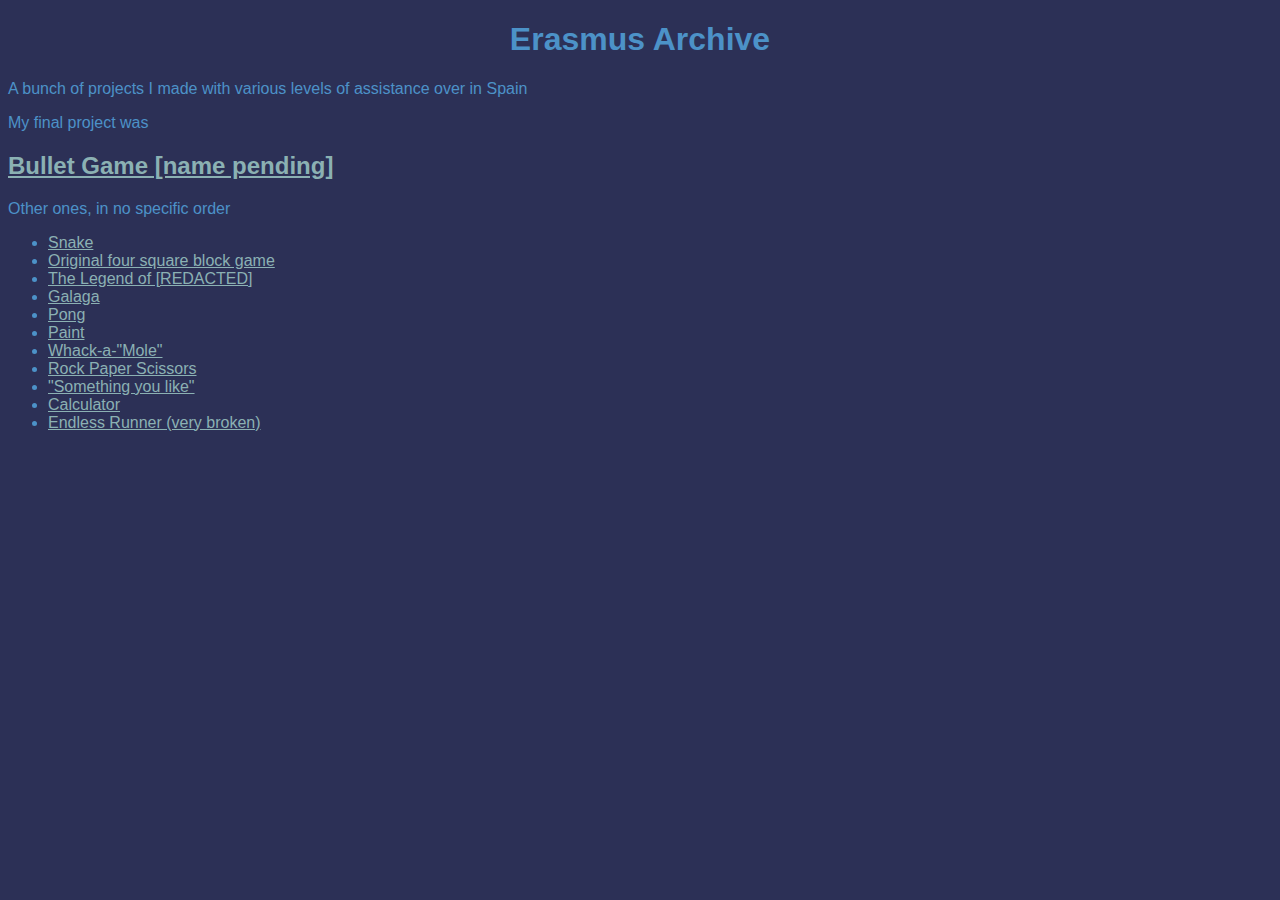
<file: index.html>
<!DOCTYPE html>
<html lang="en">
<head>
    <meta charset="UTF-8">
    <meta name="viewport" content="width=device-width, initial-scale=1.0">
    <title>Erasmus Archive</title>
    <style>
        body {
            font-family: Arial, Helvetica, sans-serif;
            background-color: #2C3056;
            color: #4C92C8;
        }
        h1 {
            text-align: center;
        }
        a {
            color: #8BB1B3;
        }
        a:visited {
            color: #91CEAD;
        }
    </style>
</head>
<body>
    <h1>Erasmus Archive</h1>
    <p>A bunch of projects I made with various levels of assistance over in Spain</p>
    <p>My final project was</p>
    <h2><a href="./bullet-game/index.html">Bullet Game [name pending]</a></h2>
    <p>Other ones, in no specific order</p>
    <ul>
        <li><a href="./snek/index.html">Snake</a></li>
        <li><a href="./tetris/index.html">Original four square block game</a></li>
        <li><a href="./the-legend-of/index.html">The Legend of [REDACTED]</a></li>
        <li><a href="./galaga/index.html">Galaga</a></li>
        <li><a href="./pong/index.html">Pong</a></li>
        <li><a href="./im-artistic/index.html">Paint</a></li>
        <li><a href="./whacka-mole/index.html">Whack-a-"Mole"</a></li>
        <li><a href="./rock-pepr-scisors/index.html">Rock Paper Scissors</a></li>
        <li><a href="./smth-i-like/index.html">"Something you like"</a></li>
        <li><a href="./calculator/index.html">Calculator</a></li>
        <li><a href="./runnin-in-the-20s/">Endless Runner (very broken)</a></li>
    </ul>
</body>
</html>
</file>
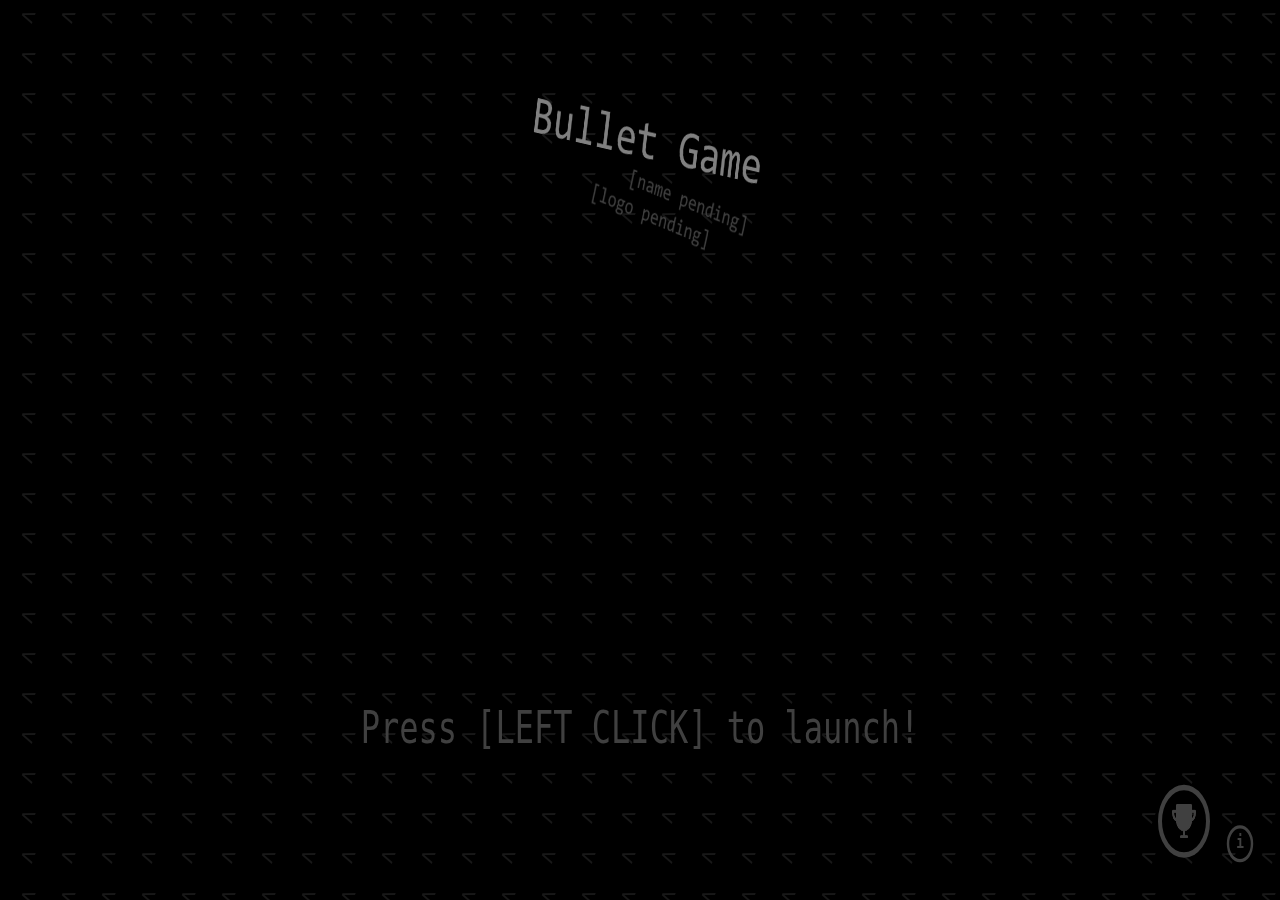
<file: bullet-game-new/index.html>
<!DOCTYPE html>
<html lang="en">

<head>
    <meta charset="UTF-8">
    <meta name="viewport" content="width=device-width, initial-scale=1.0, maximum-scale=1.0, user-scalable=no">
    <title>Bullet Game [name pending]</title>
    <link rel="stylesheet" href="./style.css">
</head>

<body>
    <canvas id="bgCanvas" width="1600" height="800"></canvas>
    <canvas id="canvas" width="1600" height="800"></canvas>
    <div id="info" style="display: none;">
        <div class="container">
            <button class="close">X</button>
            <h1>Bullet Game [name pending]</h1>
            <h4>(that's the joke, it's never done)</h4>
            <p>This is a rhythm-based dodge/bullet heaven game with a minimalist style.</p>
            <p>The player controls a small square on a continuously scrolling screen,
                dodging an onslaught of obstacles that appear and move in sync with the music track.
            </p>
            <p>Inspired by
                <a href="https://store.steampowered.com/app/531510/Just_Shapes__Beats/" target="_blank">Just Shapes & Beats</a>
            </p>
        </div>
    </div>

    <script src="global.js"></script>
    <script src="levels/AuroraBorealis.js"></script>
    <script src="game.js"></script>
</body>

</html>
</file>
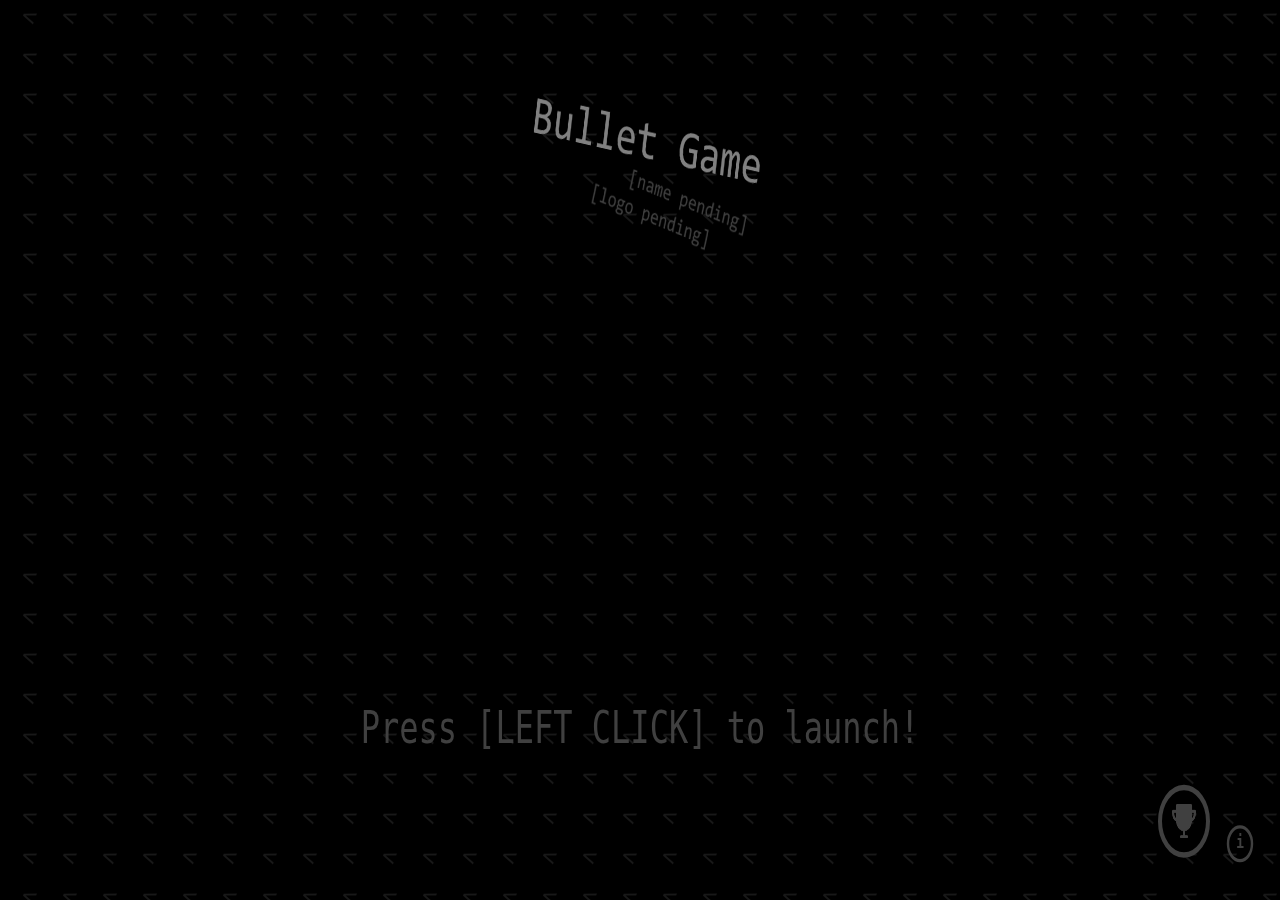
<file: bullet-game/index.html>
<!DOCTYPE html>
<html lang="en">

<head>
    <meta charset="UTF-8">
    <meta name="viewport" content="width=device-width, initial-scale=1.0, maximum-scale=1.0, user-scalable=no">
    <title>Bullet Game [name pending]</title>
    <link rel="stylesheet" href="./style.css">
</head>

<body>
    <canvas id="bgCanvas" width="1920" height="960"></canvas>
    <canvas id="canvas" width="1920" height="960"></canvas>
    <div id="info" style="display: none;">
        <div class="container">
            <button class="close">X</button>
            <h1>Bullet Game [name pending]</h1>
            <h4>(that's the joke, it's never done)</h4>
            <p>"Inspired" by
                <a href="https://store.steampowered.com/app/531510/Just_Shapes__Beats/" target="_blank">Just Shapes & Beats</a>
            </p>
            <p>Made as 
                <a href="https://github.com/LucaPro73" target="_blank">my</a>
            personal project during my Erasmus grant in Seville, Spain</p>
            <h4 class="footer"></h4>
        </div>
    </div>

    <script src="script.js"></script>
</body>

</html>
</file>
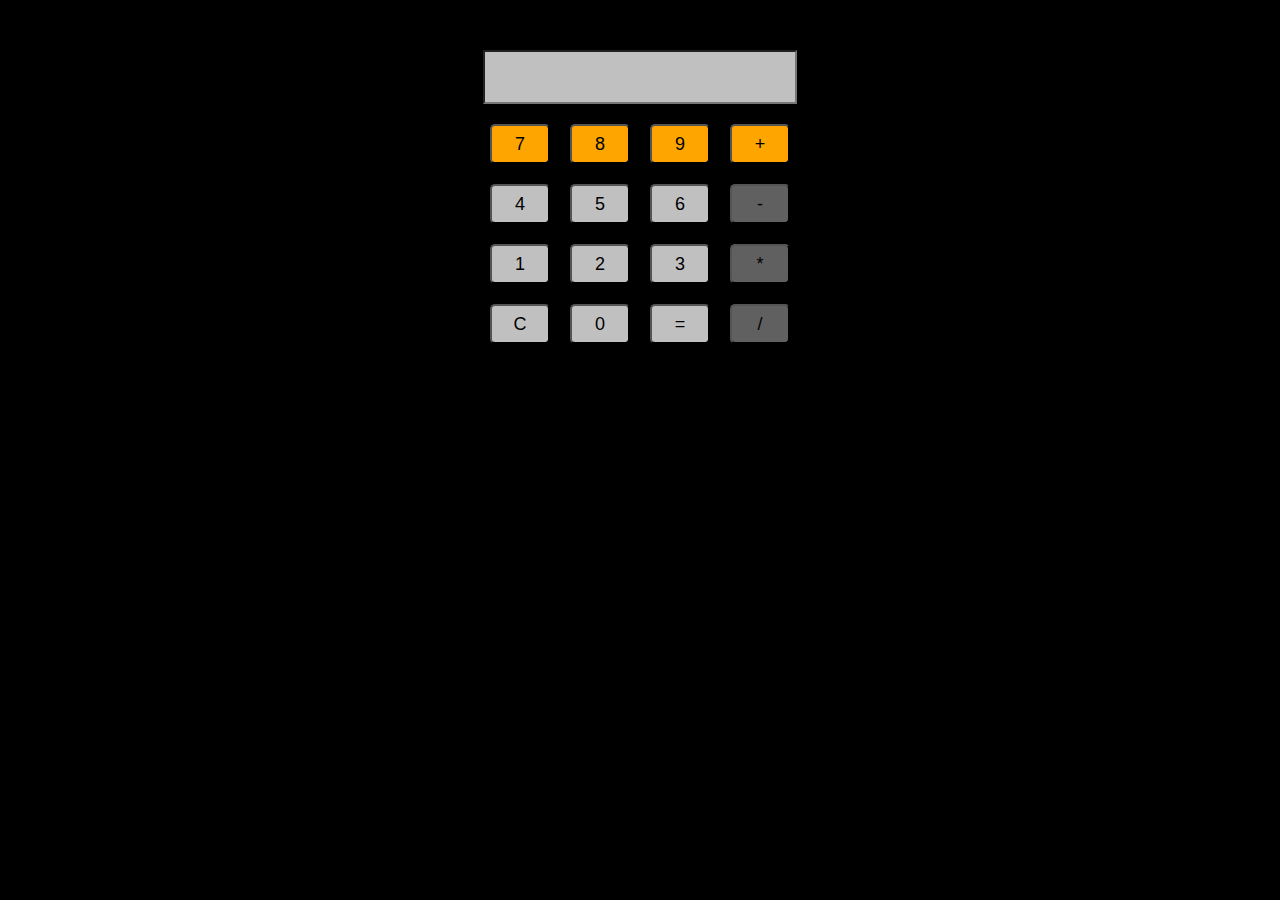
<file: calculator/index.html>
<!DOCTYPE html>
<html lang="en">
<head>
    <meta charset="UTF-8">
    <meta name="viewport" content="width=device-width, initial-scale=1.0">
    <title>Calculator</title>
    <link rel="stylesheet" href="./style.css" />
</head>
<body>
    <input type="text" id="display" readonly />

    <table>
        <tr>
            <td><button>7</button></td>
            <td><button>8</button></td>
            <td><button>9</button></td>
            <td><button>+</button></td>
        </tr>
        <tr>
            <td><button>4</button></td>
            <td><button>5</button></td>
            <td><button>6</button></td>
            <td><button>-</button></td>
        </tr>
        <tr>
            <td><button>1</button></td>
            <td><button>2</button></td>
            <td><button>3</button></td>
            <td><button>*</button></td>
        </tr>
        <tr>
            <td><button>C</button></td>
            <td><button>0</button></td>
            <td><button>=</button></td>
            <td><button>/</button></td>
        </tr>
    </table>

    <script src="./script.js"></script>
</body>
</html>
</file>
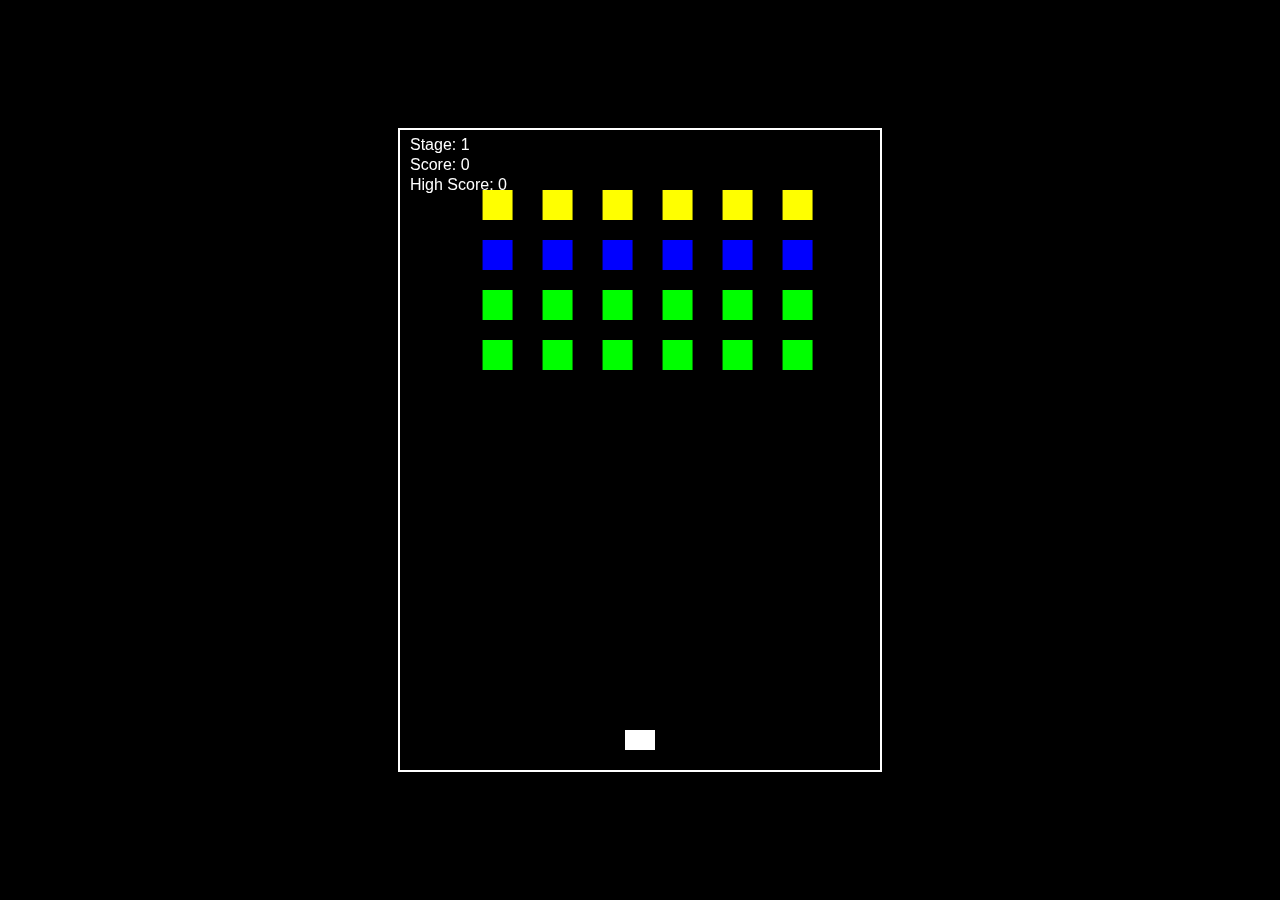
<file: galaga/index.html>
<!DOCTYPE html>
<html lang="en">

<head>
    <meta charset="UTF-8">
    <meta name="viewport" content="width=device-width, initial-scale=1.0">
    <title>Galaga</title>
    <link rel="stylesheet" href="./style.css">
</head>

<body>
    <canvas id="canvas" width="480" height="640"></canvas>
    <button id="restart" style="
    position: absolute;
    left: 50%;
    transform: translateX(-50%);
    top: 60%;
    padding: 10px 20px;
    font-size: 16px;
    display: none;
    background-color: white;
    border: none;
    border-radius: 8px;
    cursor: pointer;">Restart</button>
    <script src="./script.js"></script>
</body>

</html>
</file>
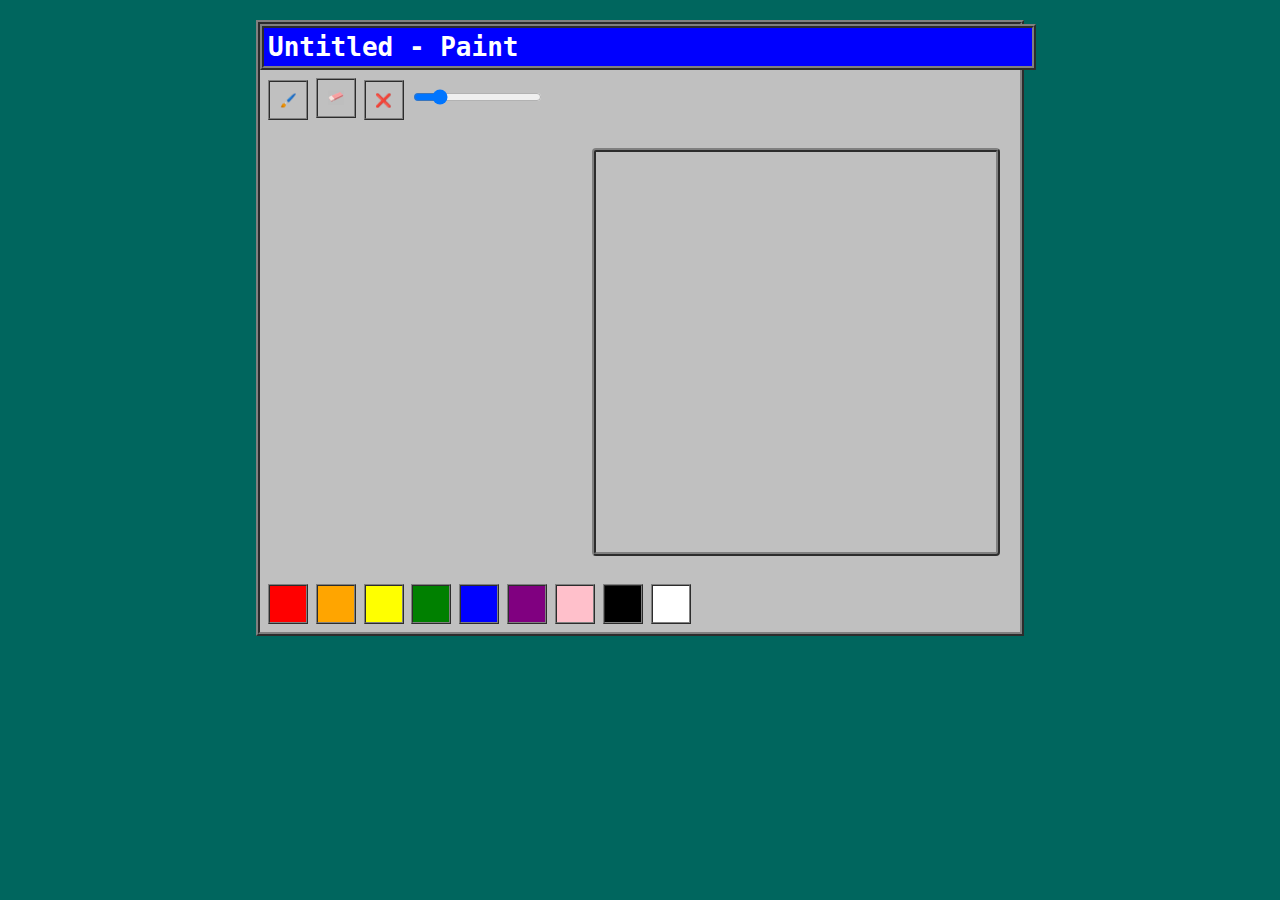
<file: im-artistic/index.html>
<!DOCTYPE html>
<html lang="en">

<head>
    <meta charset="UTF-8">
    <meta name="viewport" content="width=device-width, initial-scale=1.0">
    <title>Paint</title>
    <link rel="stylesheet" href="style.css" />
</head>

<body>
    <h1>Untitled - Paint</h1>

    <div class="top">
        <button id="brush" class="tool">🖌️</button>
        <button id="eraser" class="tool">
            <img src="./images/high-quality-pink-eraser.webp" style="height: 1rem; width: 1rem;">
        </button>
        <button id="clear" class="tool">❌</button>
        <input type="range" id="size" min="2" max="20" value="5">
    </div>

    <canvas id="canvas" width="400px" height="400px" style="align-self: flex-end;"></canvas>

    <div class="bottom">
        <button class="color" id="red" style="background-color: red;"></button>
        <button class="color" id="orange" style="background-color: orange;"></button>
        <button class="color" id="yellow" style="background-color: yellow;"></button>
        <button class="color" id="green" style="background-color: green;"></button>
        <button class="color" id="blue" style="background-color: blue;"></button>
        <button class="color" id="purple" style="background-color: purple;"></button>
        <button class="color" id="pink" style="background-color: pink;"></button>
        <button class="color" id="black" style="background-color: black;"></button>
        <button class="color" id="white" style="background-color: white;"></button>
    </div>

    <script src="script.js"></script>
</body>

</html>
</file>
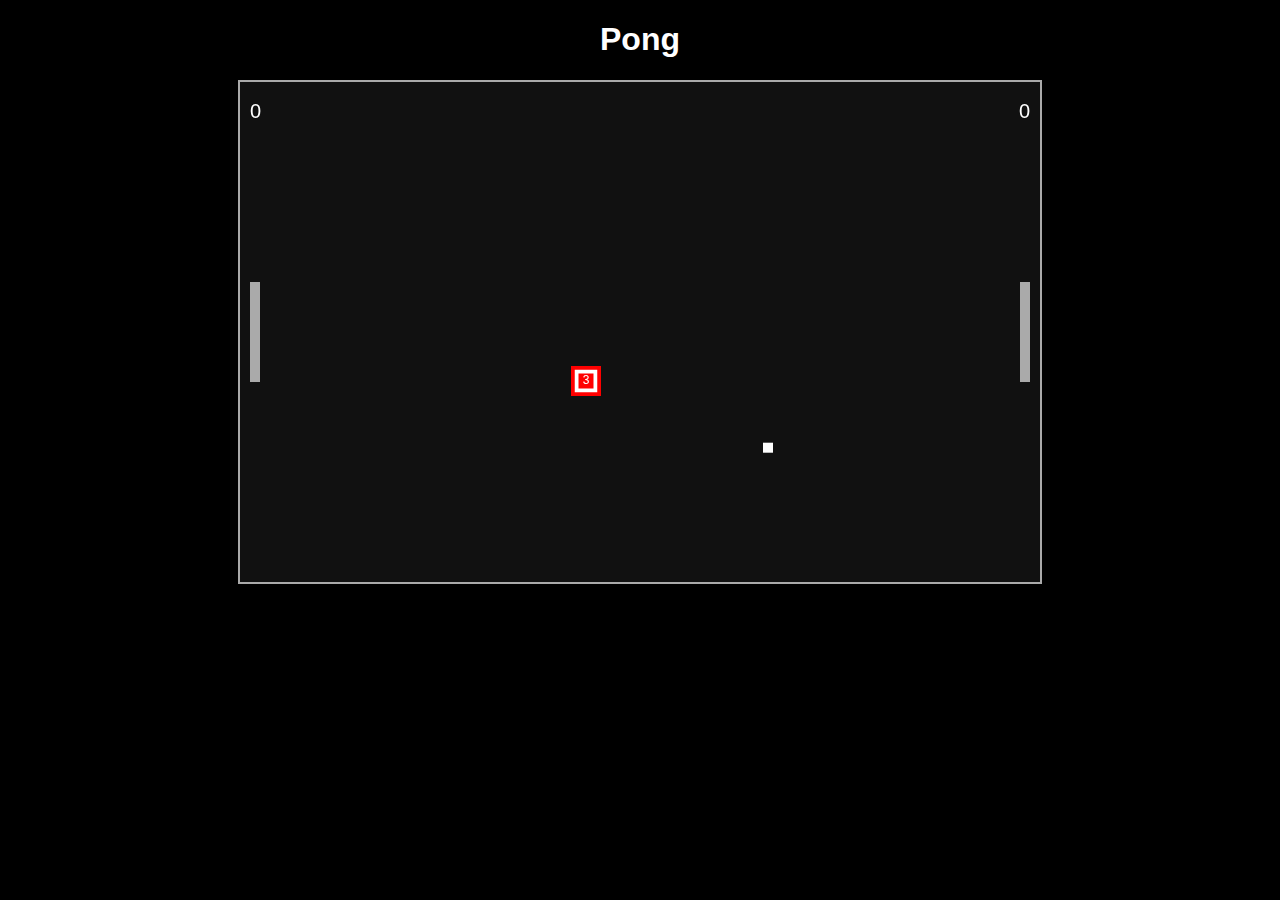
<file: pong/index.html>
<!DOCTYPE html>
<html lang="en">

<head>
    <meta charset="UTF-8">
    <meta name="viewport" content="width=device-width, initial-scale=1.0">
    <title>Pong game</title>
    <link rel="stylesheet" href="./style.css">
</head>

<body>
    <h1>Pong</h1>
    <canvas id="canvas" width="800" height="500"></canvas>
    <script src="./script.js"></script>
</body>

</html>
</file>
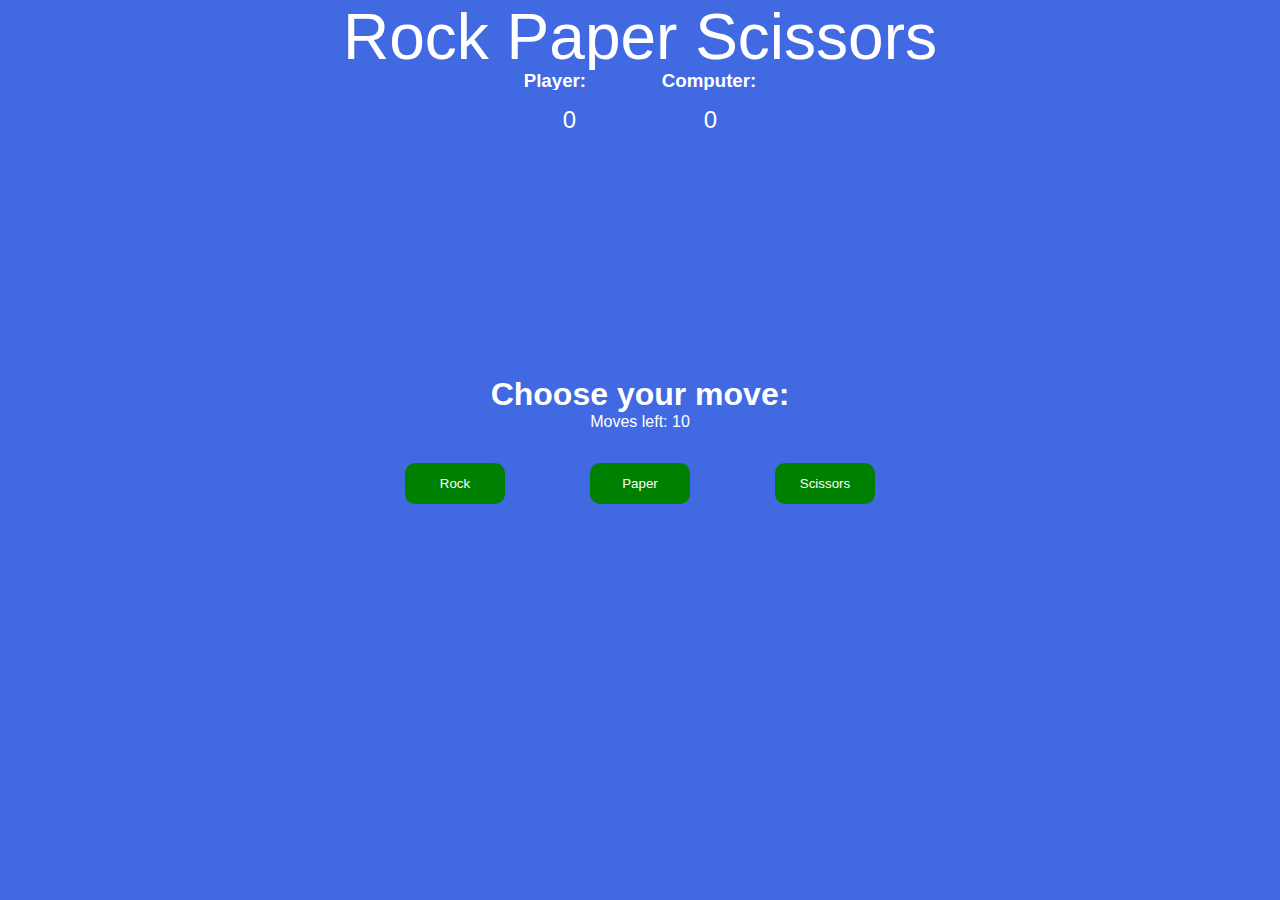
<file: rock-pepr-scisors/index.html>
<!DOCTYPE html>
<html lang="en">

<head>
    <meta charset="UTF-8">
    <meta name="viewport" content="width=device-width, initial-scale=1.0">
    <title>Rock Paper Scissors</title>
    <link rel="stylesheet" href="./style.css">
</head>

<body>
    <section class="game">
        <div class="title">Rock Paper Scissors</div>
        <div class="score-title">
            <h3 class="player-header">Player: </h3>
            <h3 class="cpu-header">Computer: </h3>
        </div>
        <div class="score">
            <p class="player-score score-counter">0</p>
            <p class="cpu-score score-counter">0</p>
        </div>
        <div class="main-text"></div>
        <div class="move">Choose your move:</div>
        <div class="moves-left">Moves left: <span class="moves">69</span></div>
        <div class="options">
            <button class="rock">Rock</button>
            <button class="paper">Paper</button>
            <button class="scissors">Scissors</button>
        </div>

        <div class="result">You hit the griddy on the 'puters</div>
        <button class="reload">Reload</button>
    </section>
    <script src="./script.js"></script>
</body>

</html>
</file>
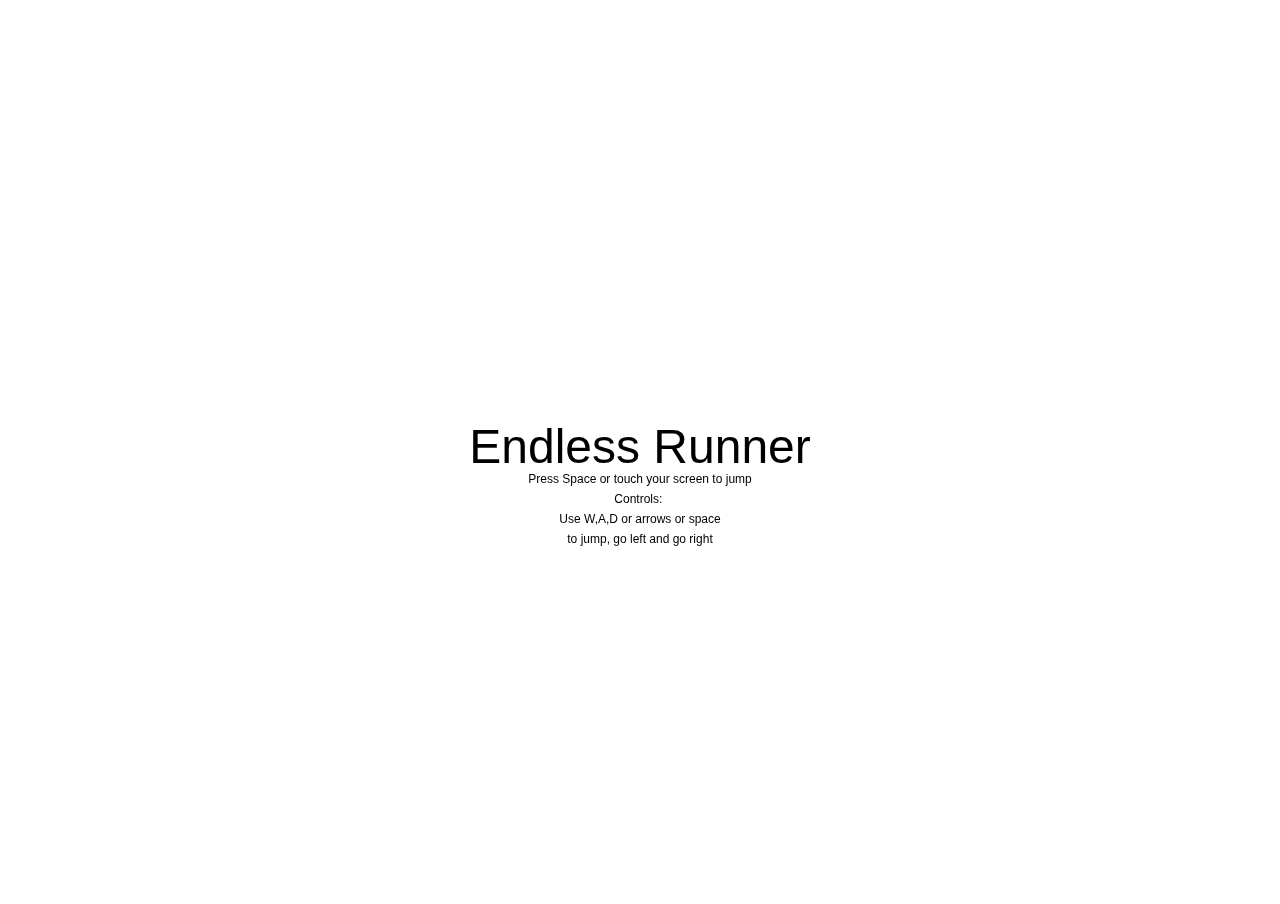
<file: runnin-in-the-20s/index.html>
<!DOCTYPE html>
<html lang="en">
<head>
    <meta charset="UTF-8">
    <meta name="viewport" content="width=device-width, initial-scale=1.0">
    <title>Document</title>
    <link rel="stylesheet" href="./style.css">
</head>
<body>
    <canvas id="canvas"><p>Your browser is not skibidi</p></canvas>

    <script src="./script.js"></script>
</body>
</html>
</file>
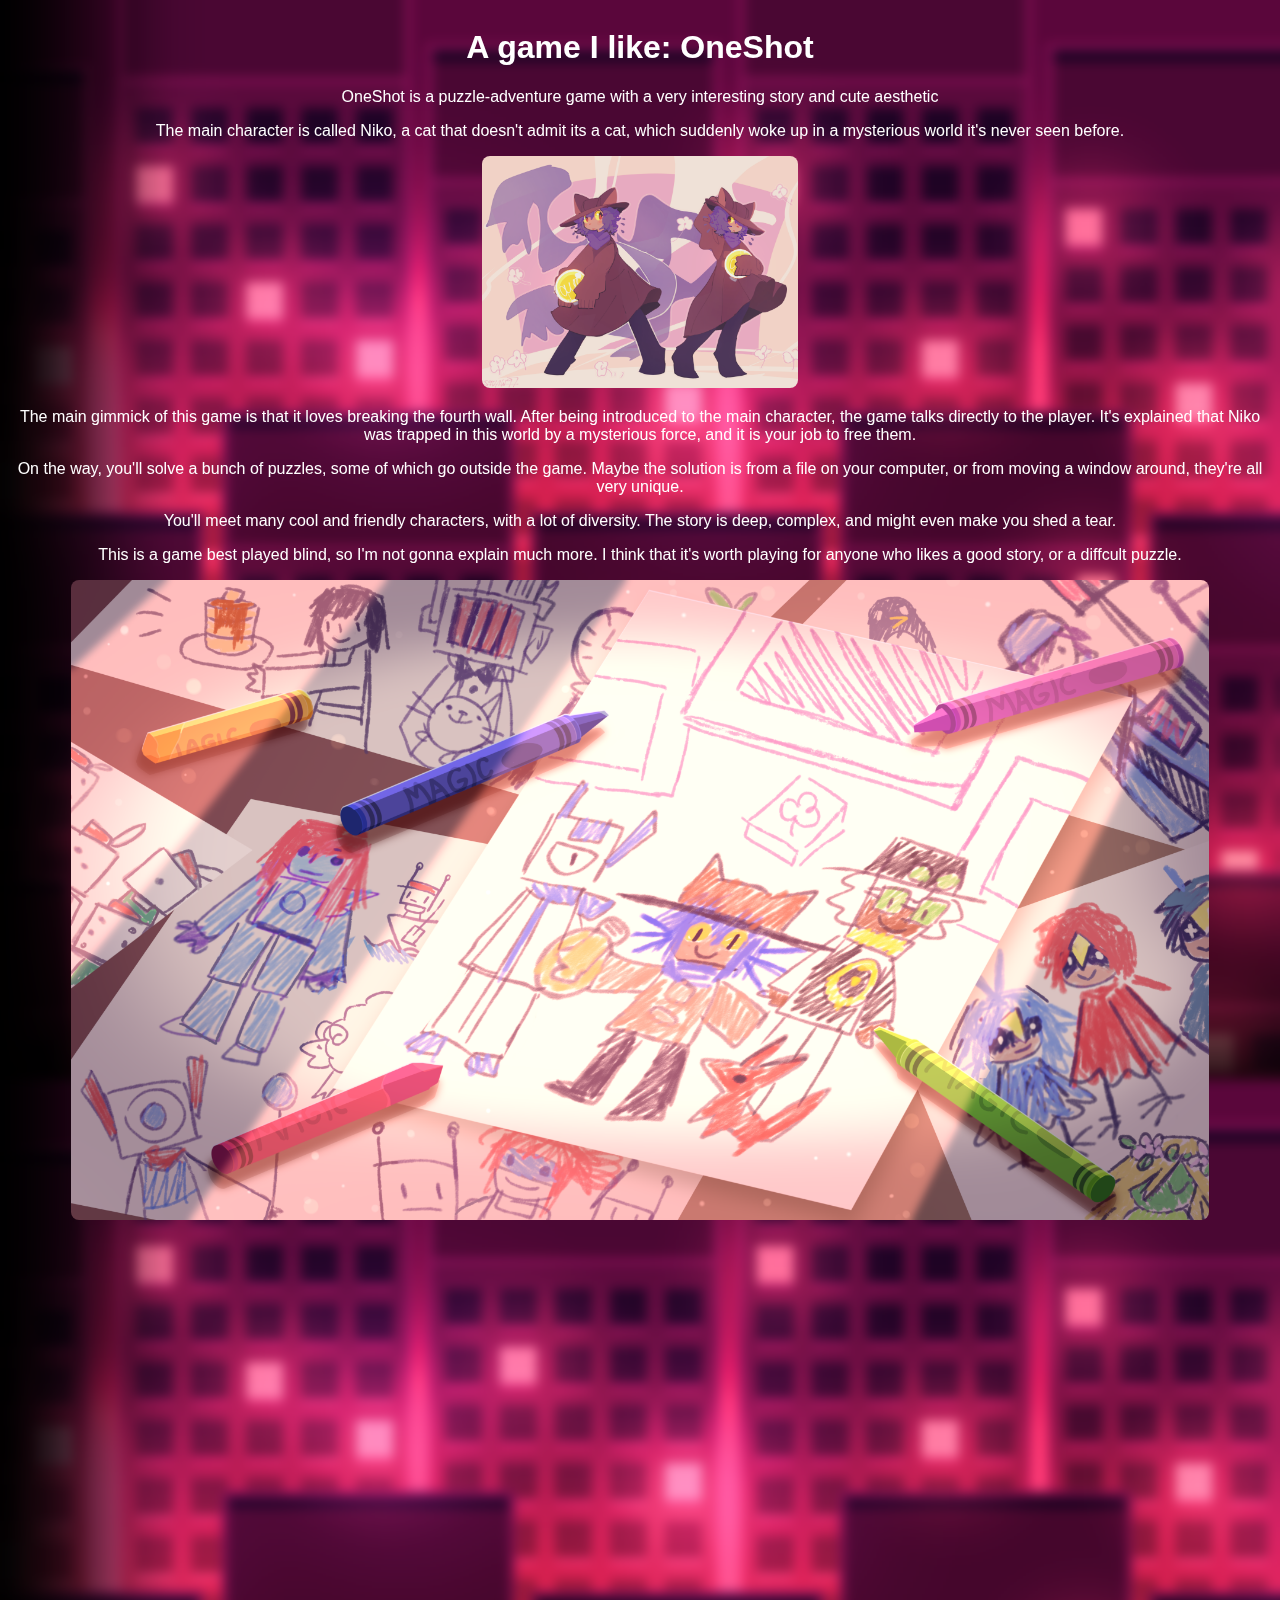
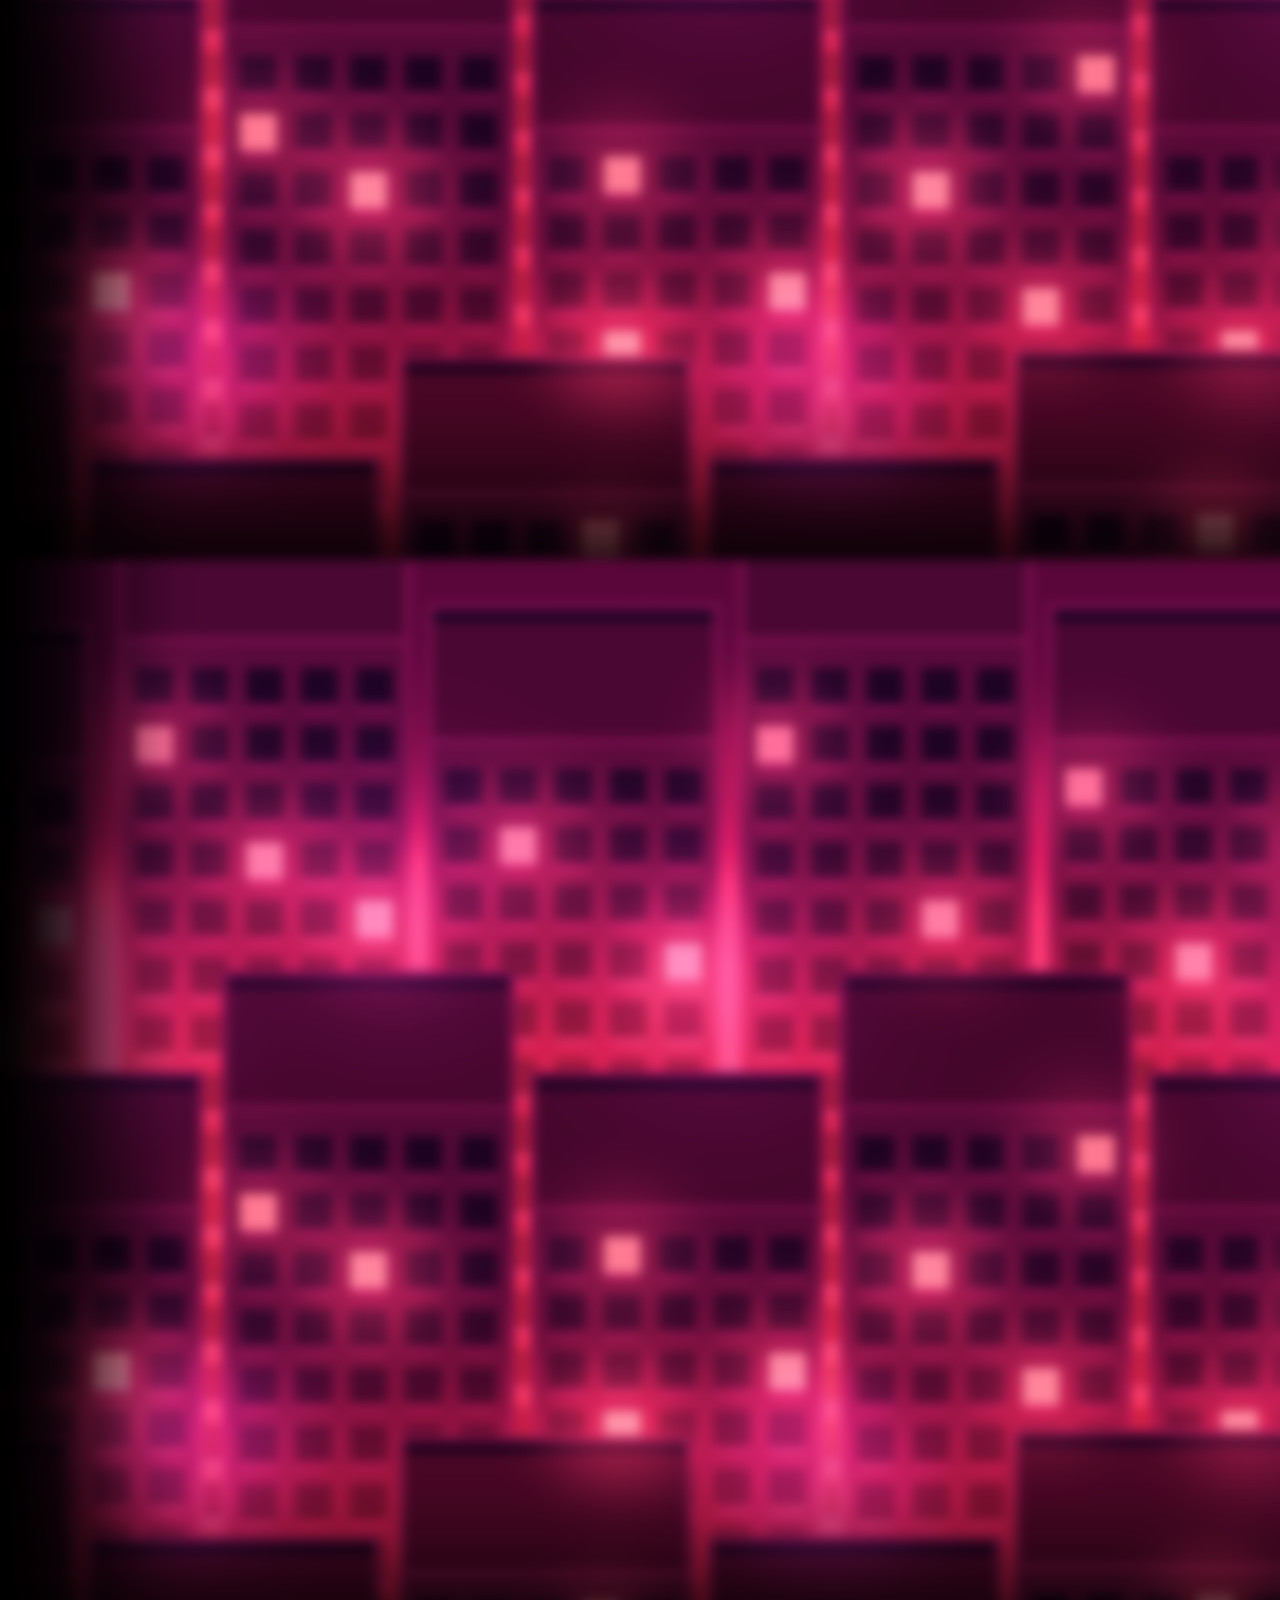
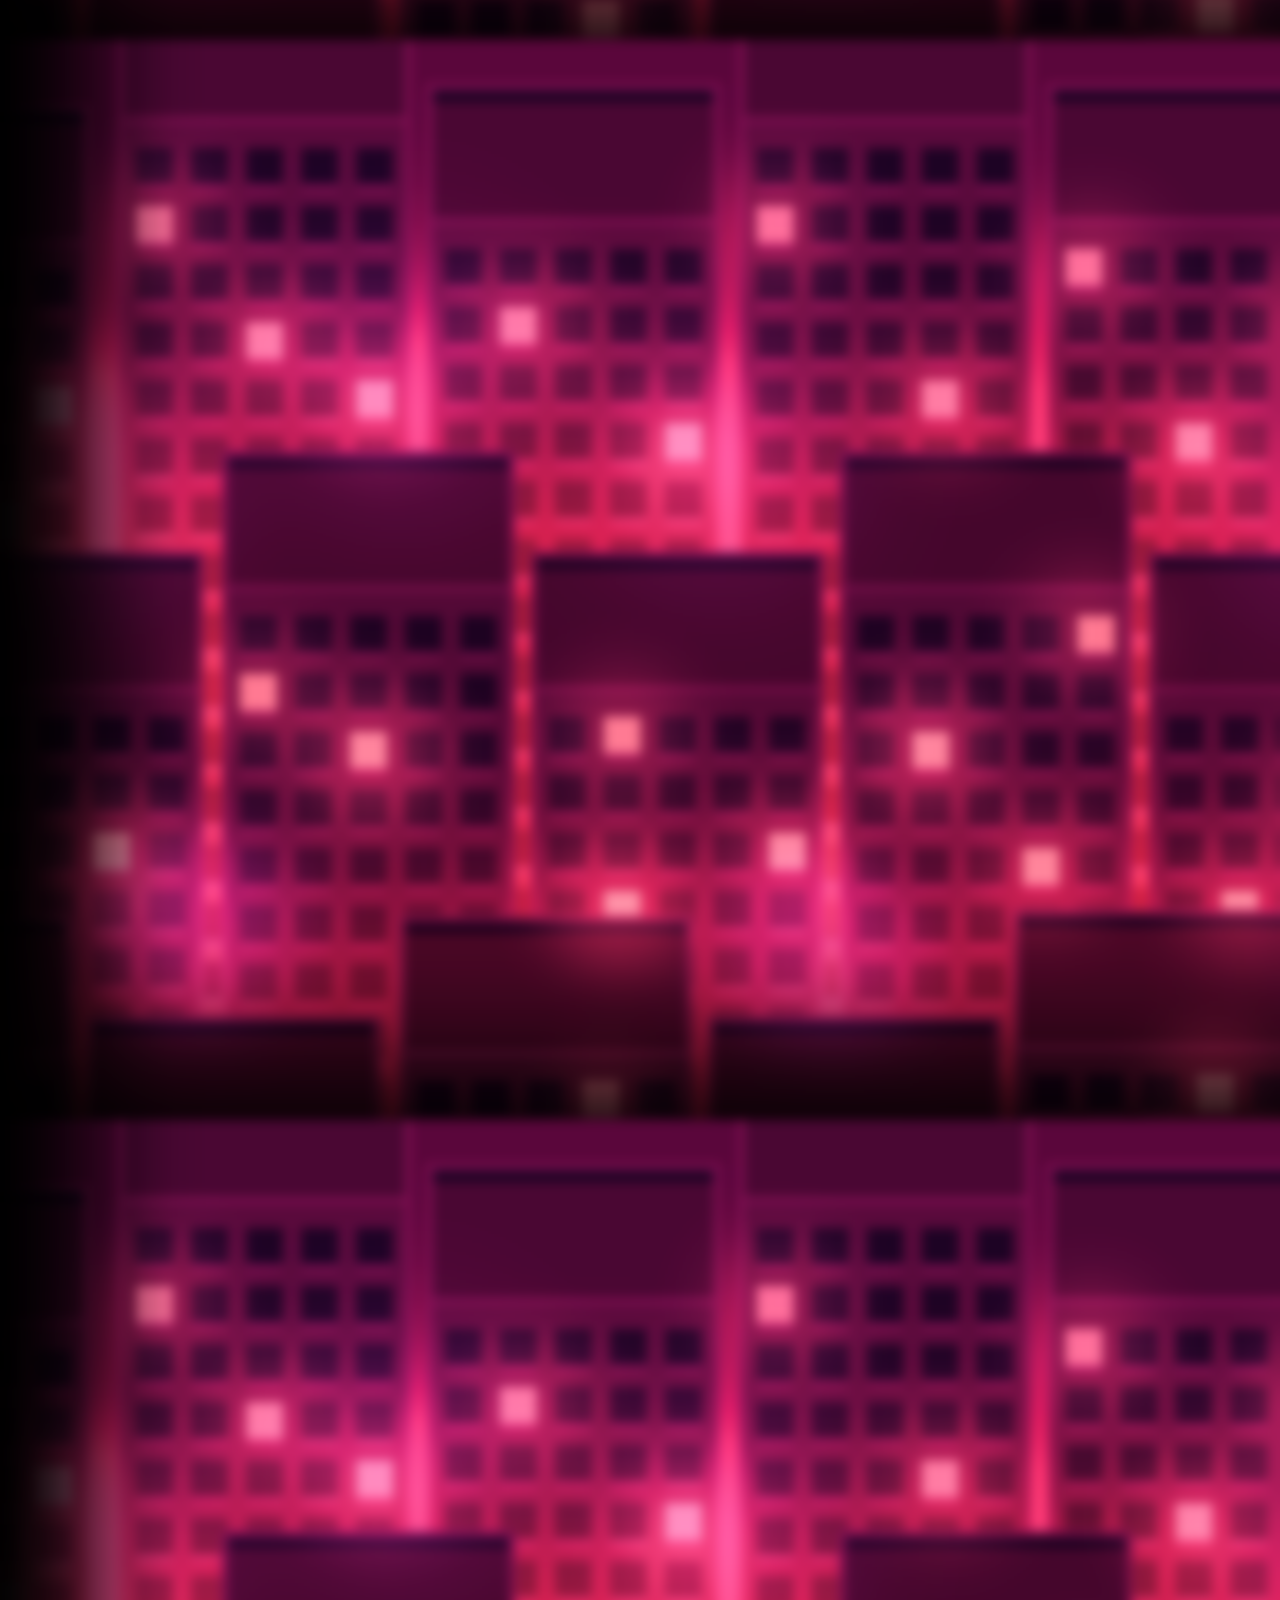
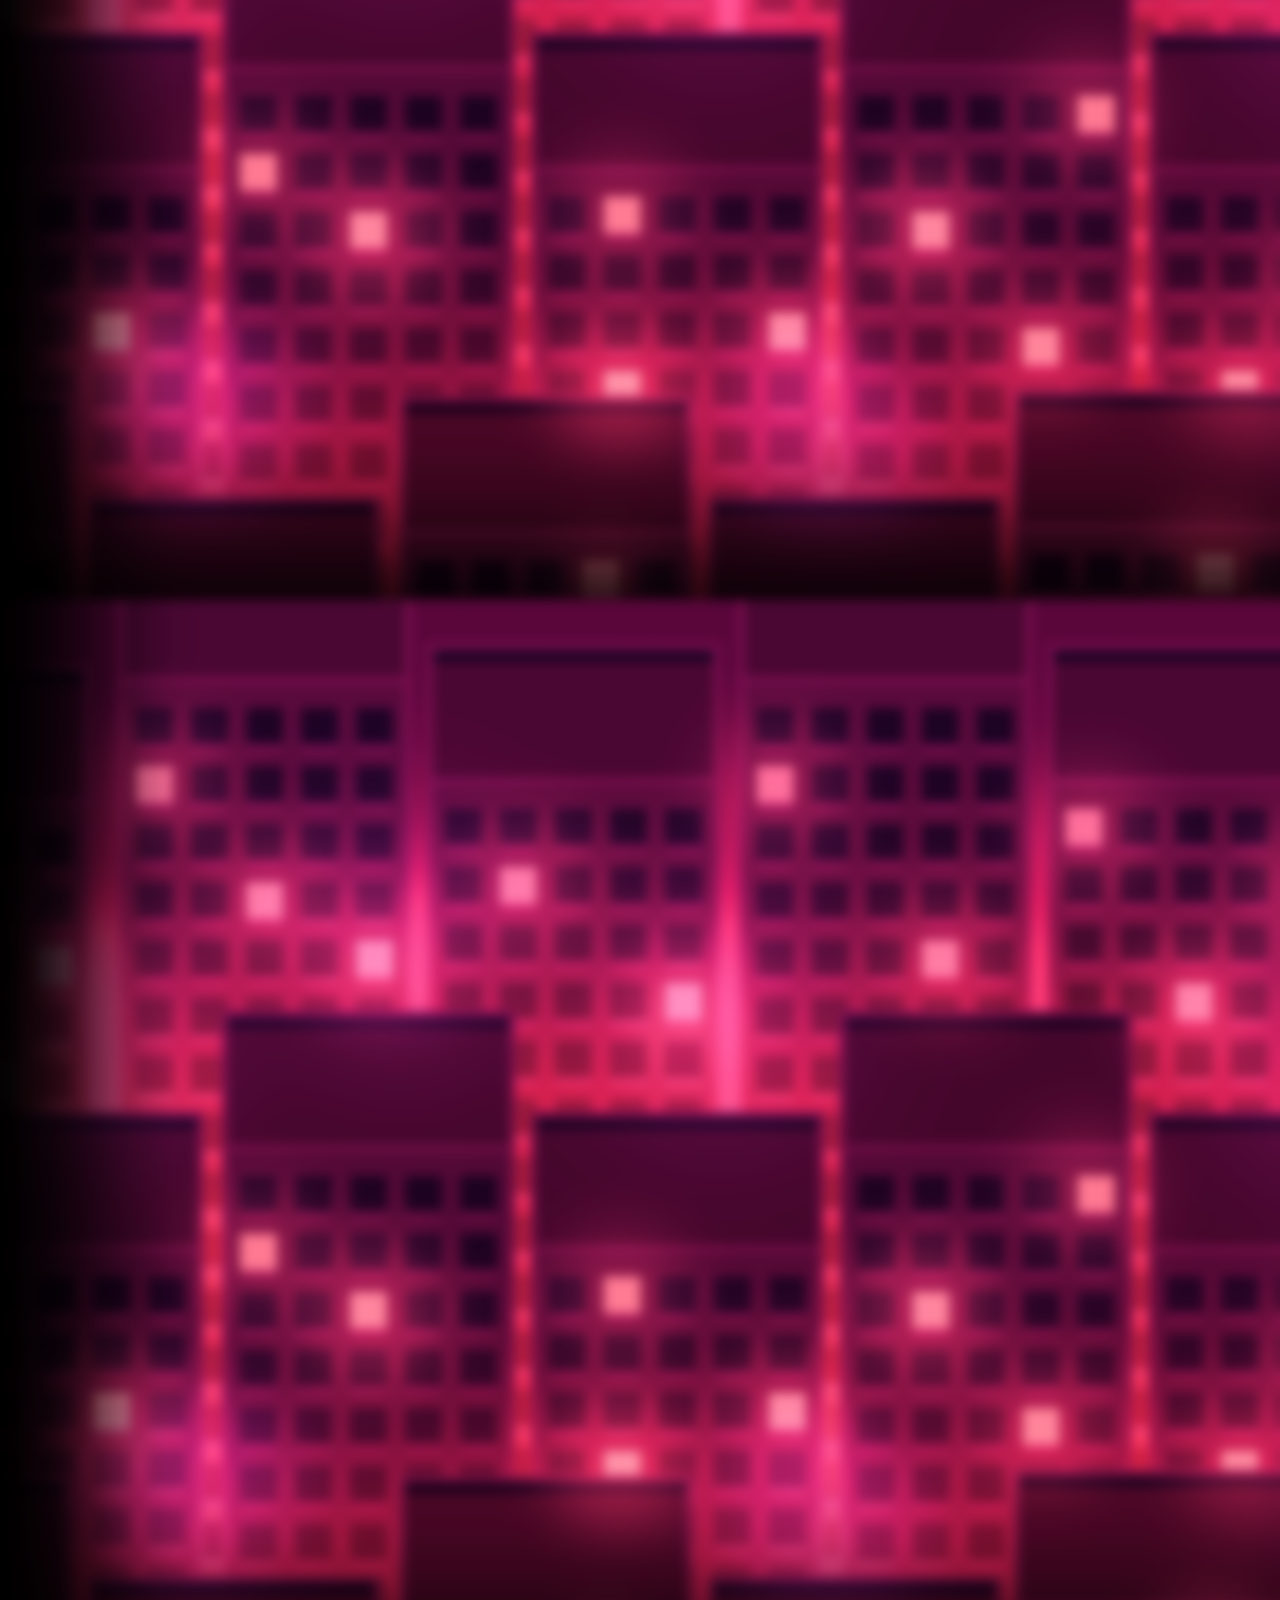
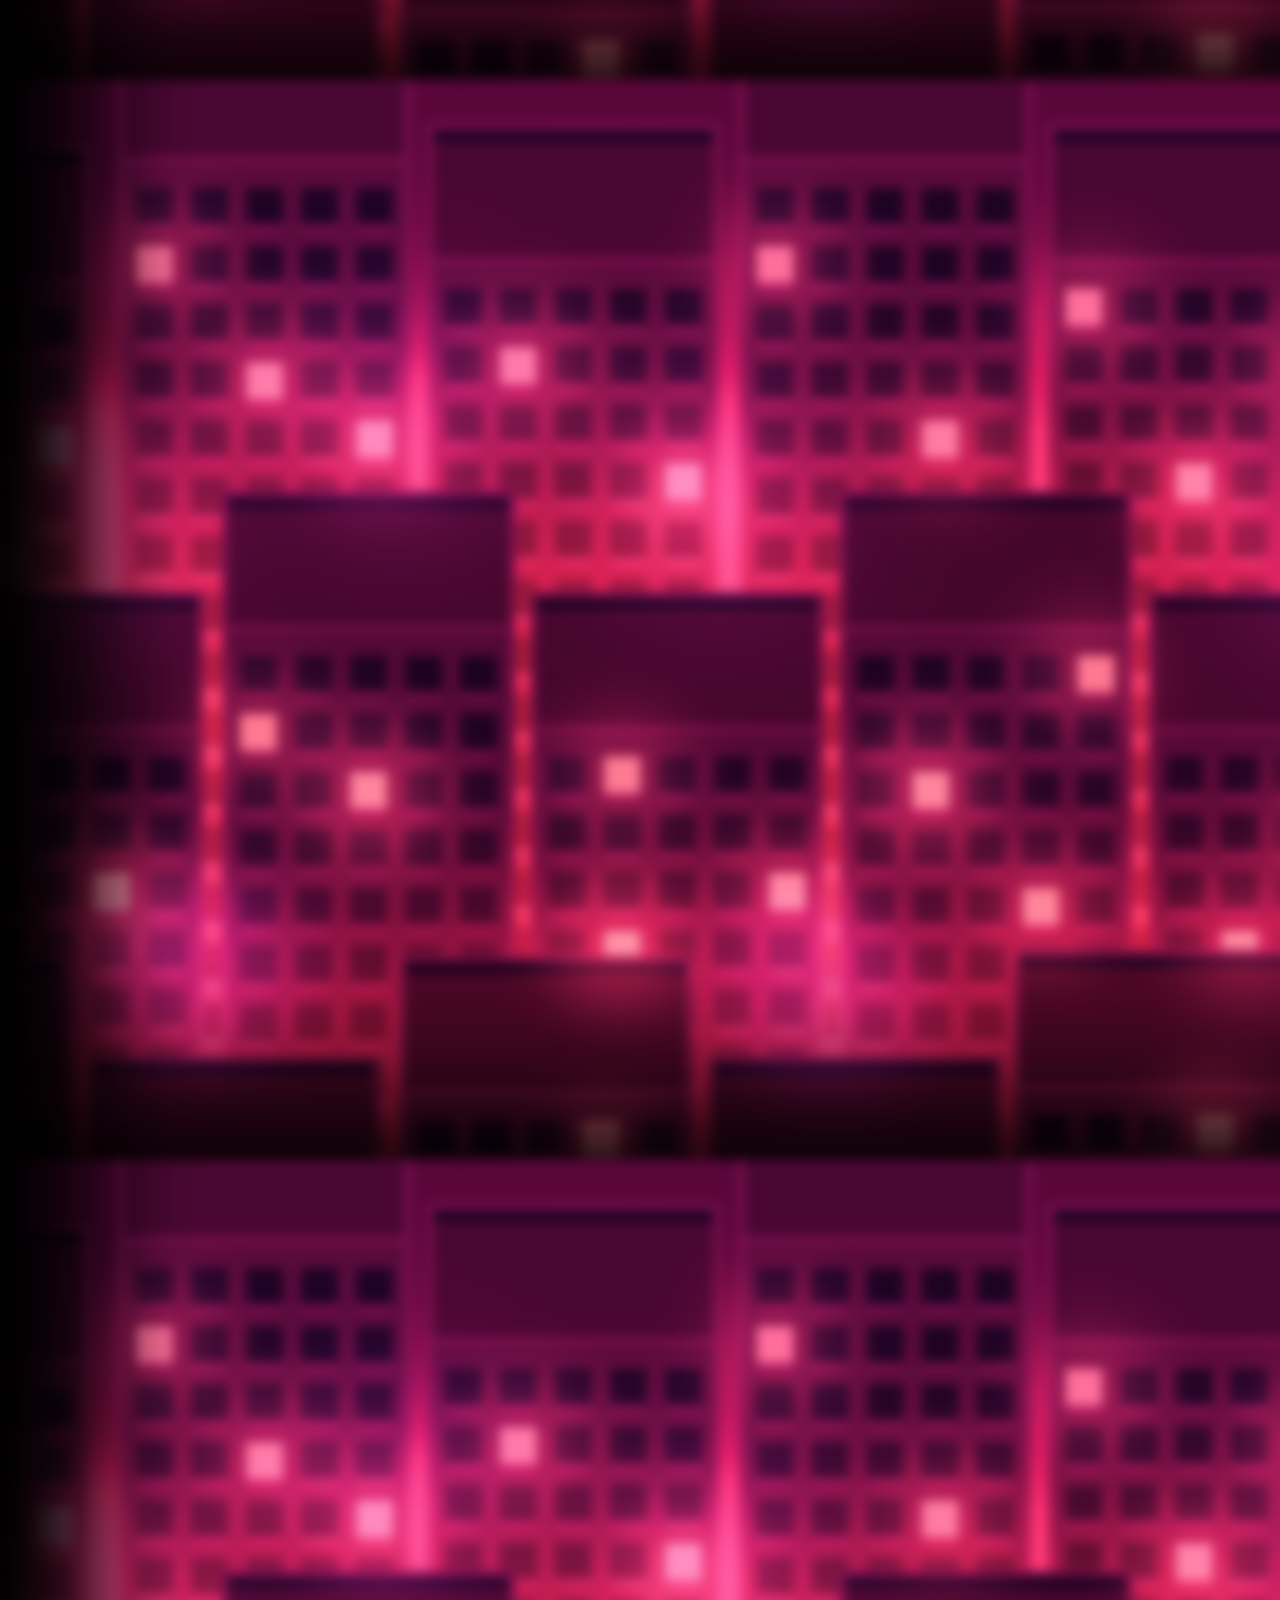
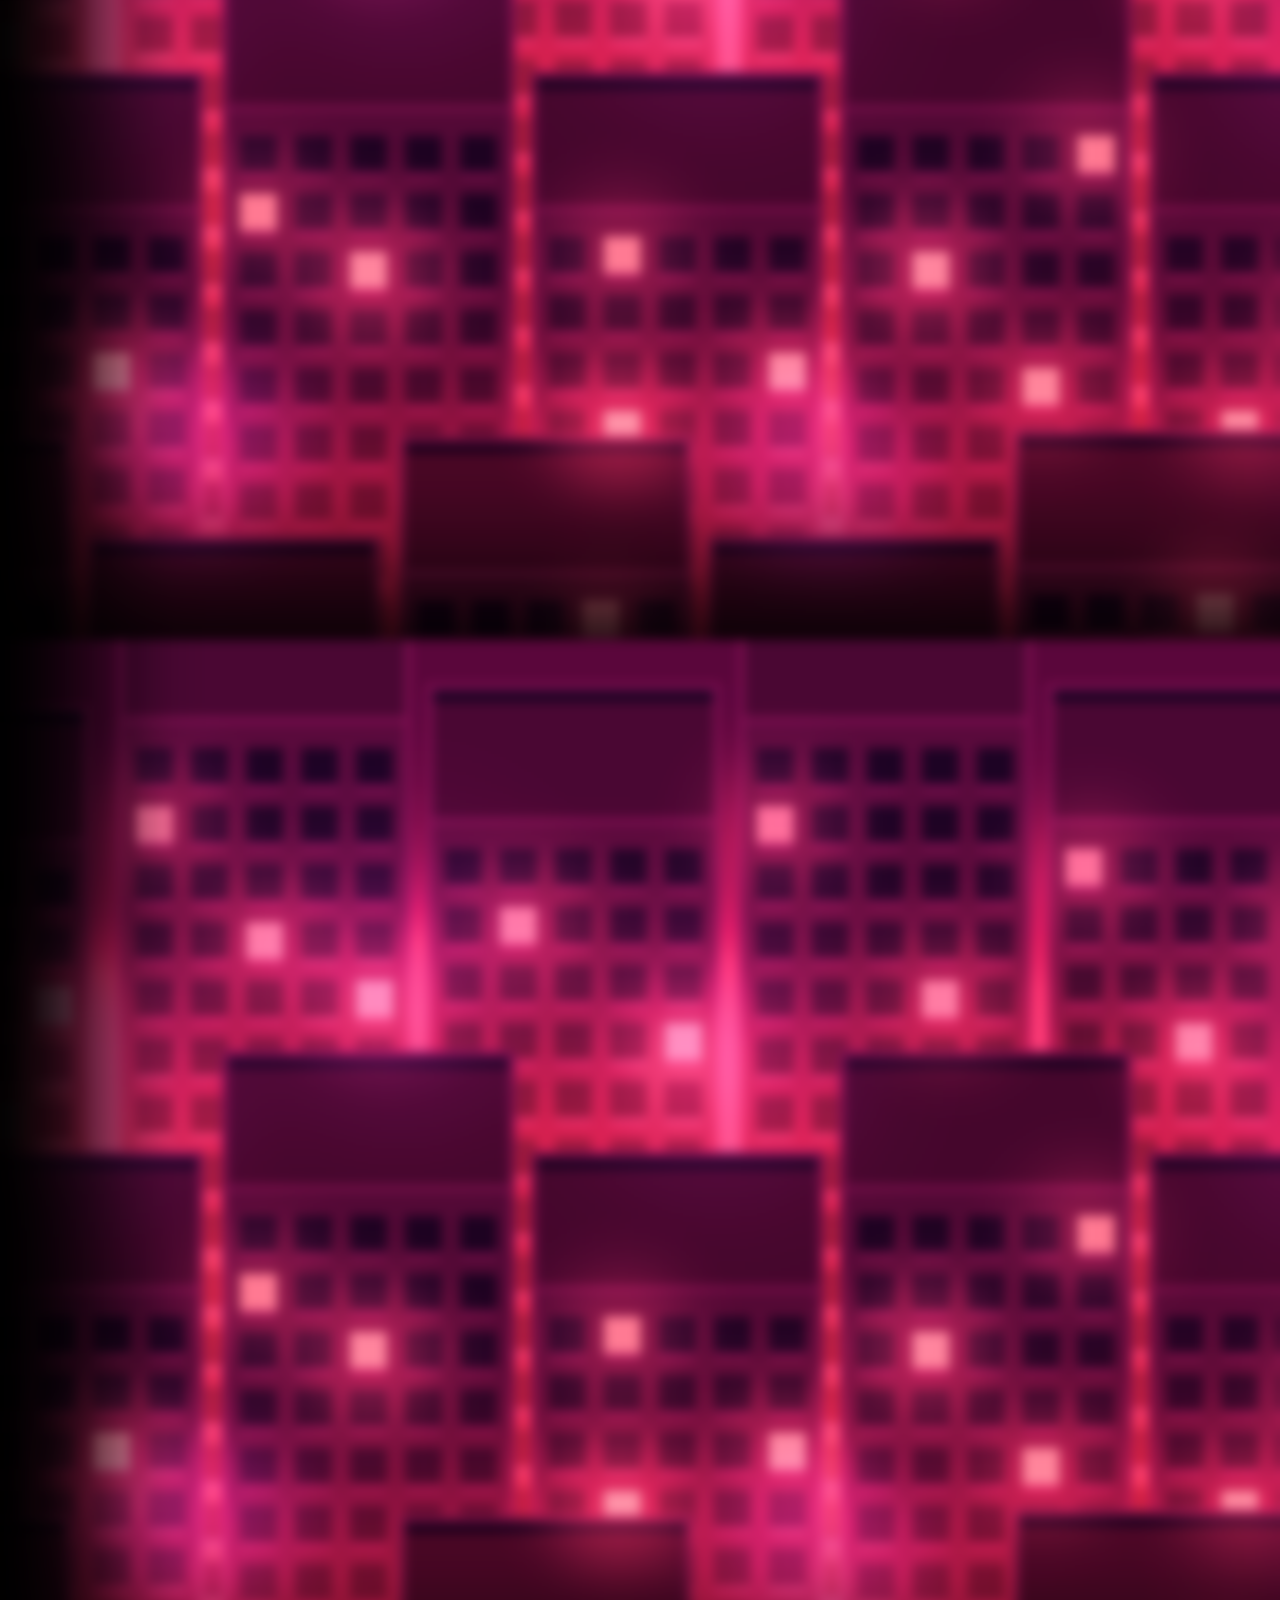
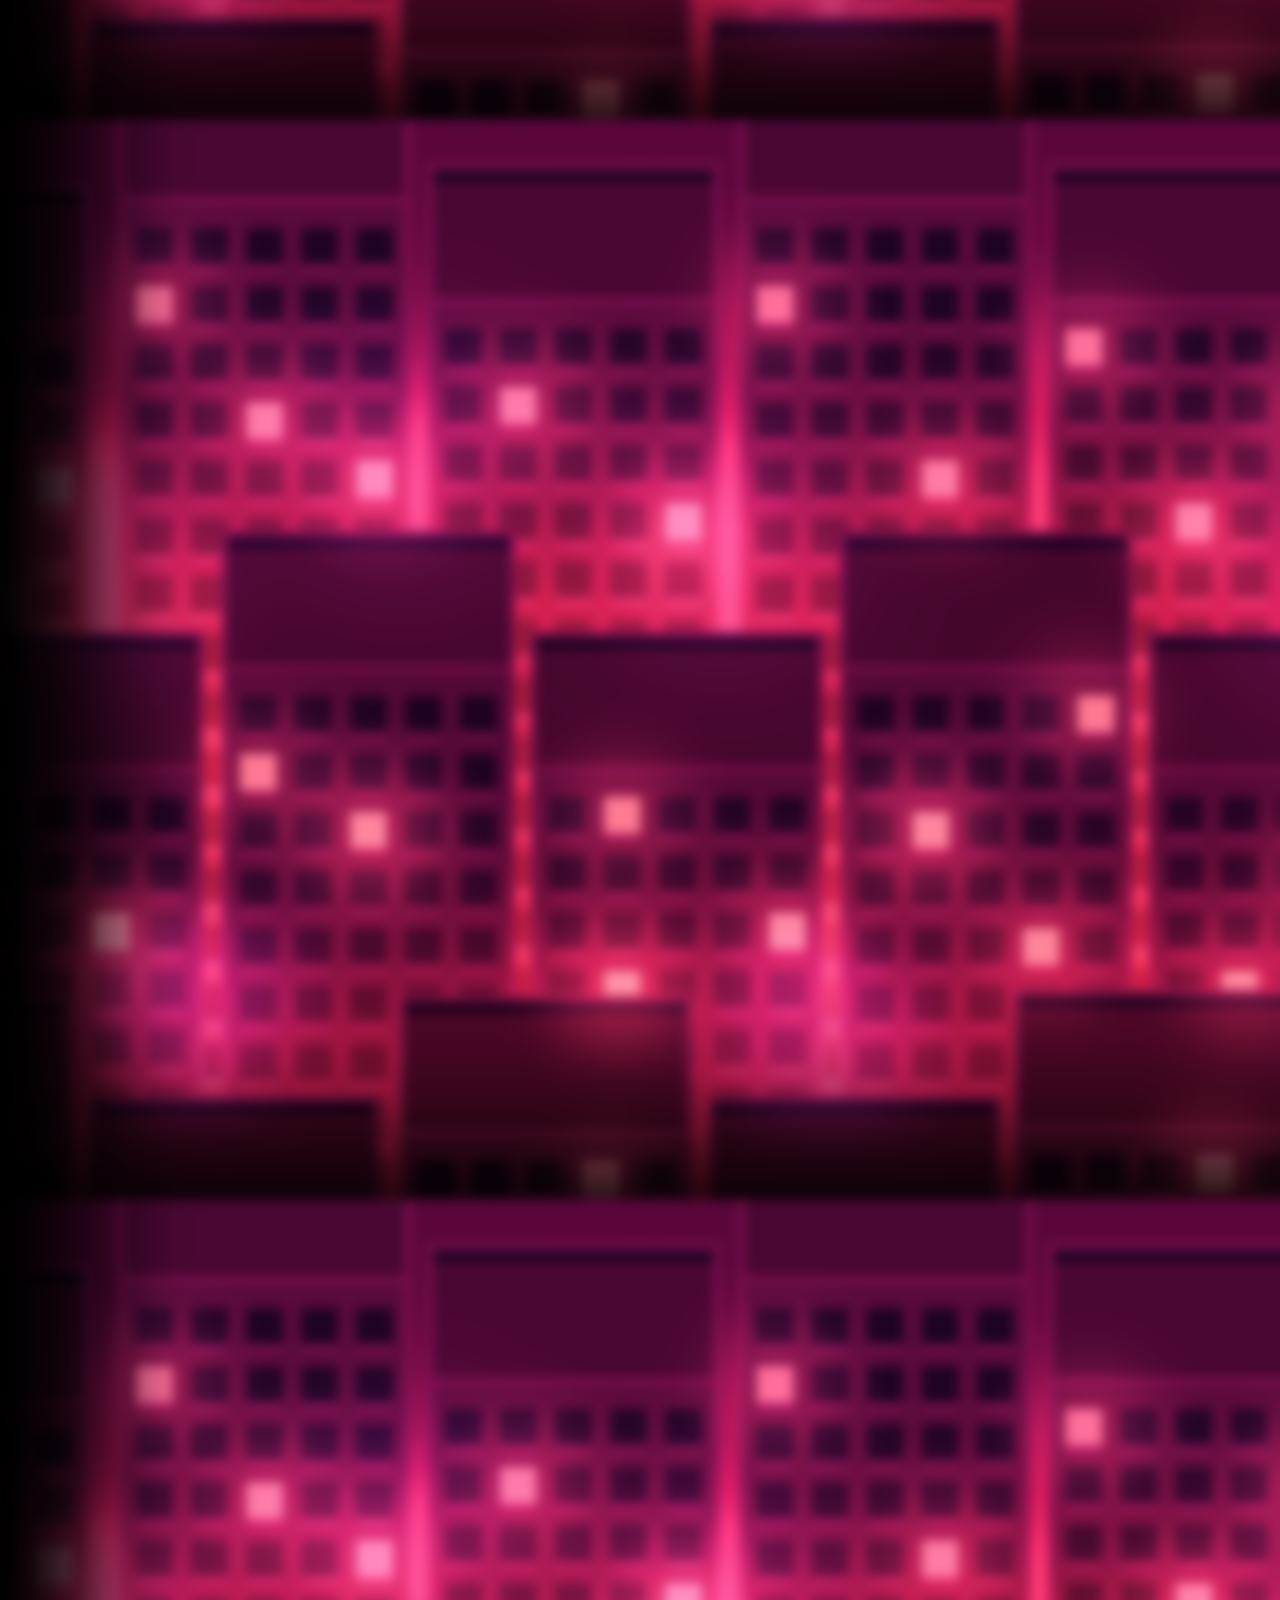
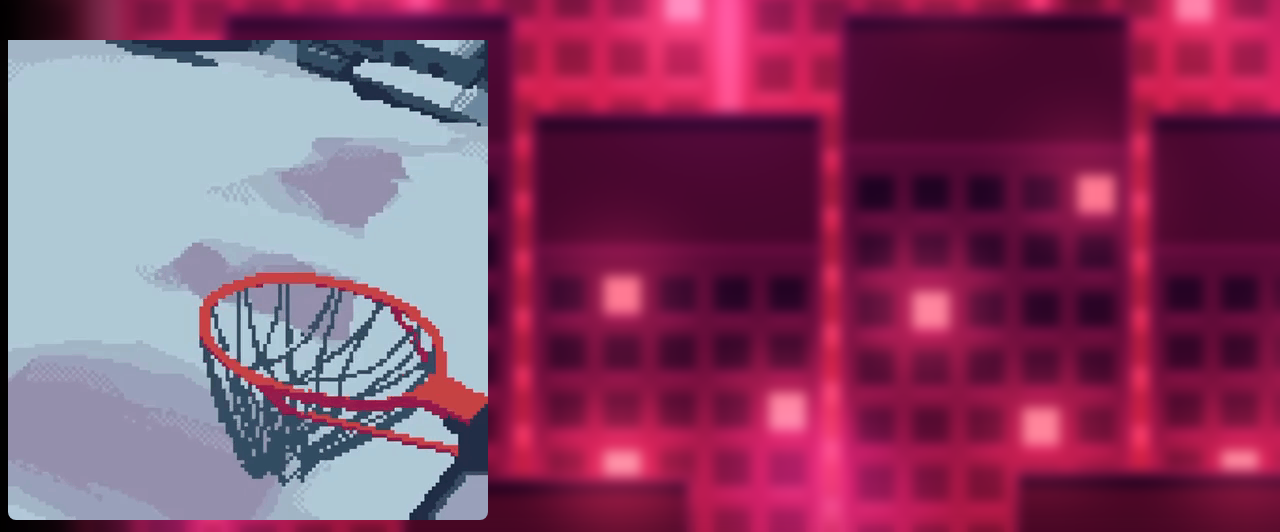
<file: smth-i-like/index.html>
<!DOCTYPE html>
<html lang="en">

<head>
    <meta charset="UTF-8">
    <meta name="viewport" content="width=device-width, initial-scale=1.0">
    <title>OneShot</title>
    <link href="./style.css" rel="stylesheet" />
</head>

<body>
    <h1>A game I like: OneShot</h1>
    <p>OneShot is a puzzle-adventure game with a very interesting story and cute aesthetic</p>
    <p>The main character is called Niko, a cat that doesn't admit its a cat, which suddenly woke up in a mysterious world
        it's never seen before. </p>
    <p><img src="./images/niko.jpg" width="25%" /></p>
    <p>The main gimmick of this game is that it loves breaking the fourth wall. After being introduced to the main character,
        the game talks directly to the player. It's explained that Niko was trapped in this world by a mysterious force, and
        it is your job to free them.
    </p>
    <p>On the way, you'll solve a bunch of puzzles, some of which go outside the game. Maybe the solution is from a file
        on your computer, or from moving a window around, they're all very unique.
    </p>
    <p>
        You'll meet many cool and friendly characters, with a lot of diversity. The story is deep, complex, and
        might even make you shed a tear.
    </p>
    <p>This is a game best played blind, so I'm not gonna explain much more. I think that it's worth playing for anyone
        who likes a good story, or a diffcult puzzle.
    </p>
    <p><img src="./images/from_niko.png" width="90%" /></p>

    <img src="./images/dunk-cat-meme.gif" style="padding-top: 10000px;">
</body>

</html>
</file>
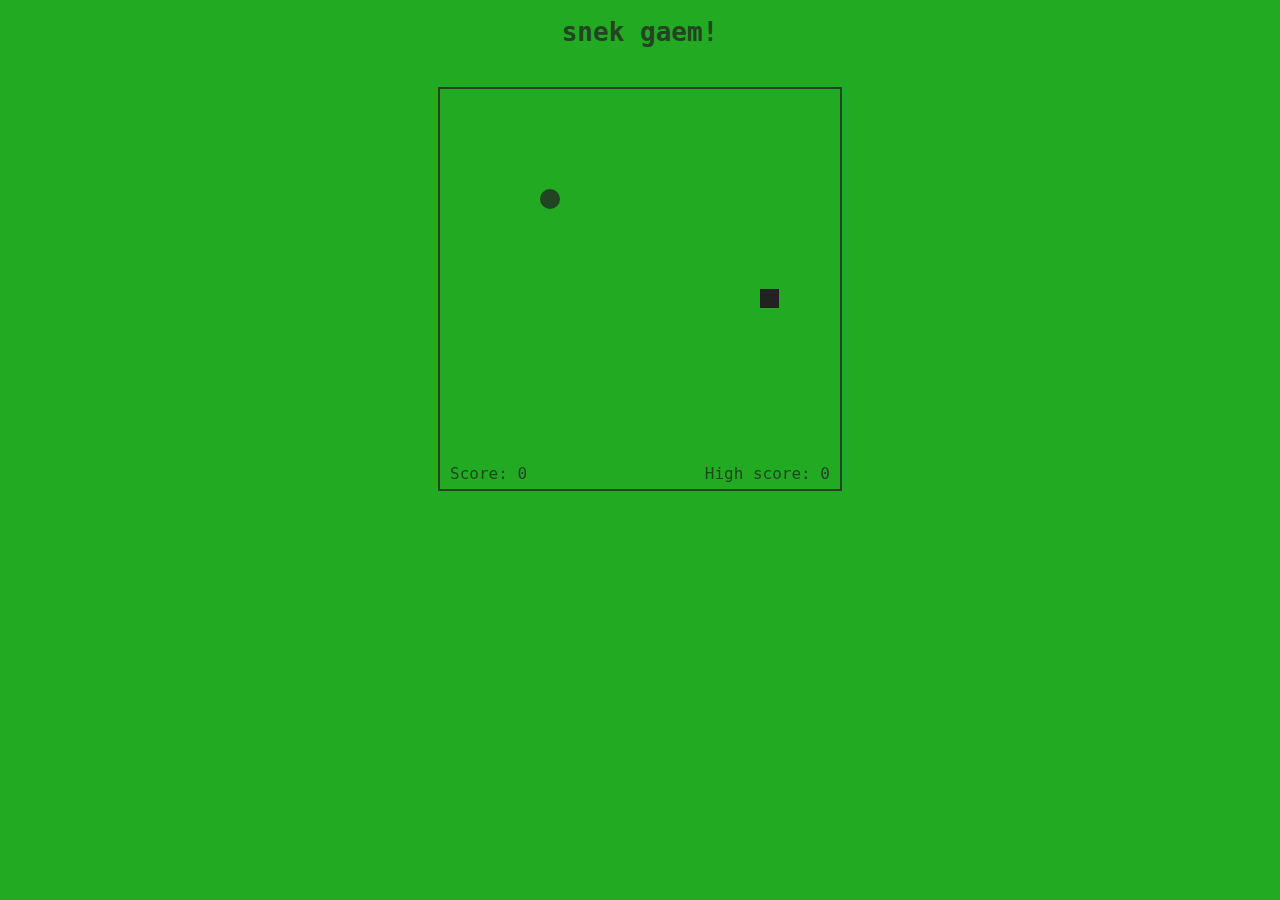
<file: snek/index.html>
<!DOCTYPE html>
<html lang="en">

<head>
    <meta charset="UTF-8">
    <meta name="viewport" content="width=device-width, initial-scale=1.0">
    <title>Snake</title>
    <link rel="stylesheet" href="./style.css">
</head>

<body>
    <h1>snek gaem!</h1>
    <canvas id="canvas" width="400" height="400"></canvas>
    <button class="restart" style="display: none;">Restart</button>
    <script src="./script.js"></script>
</body>

</html>
</file>
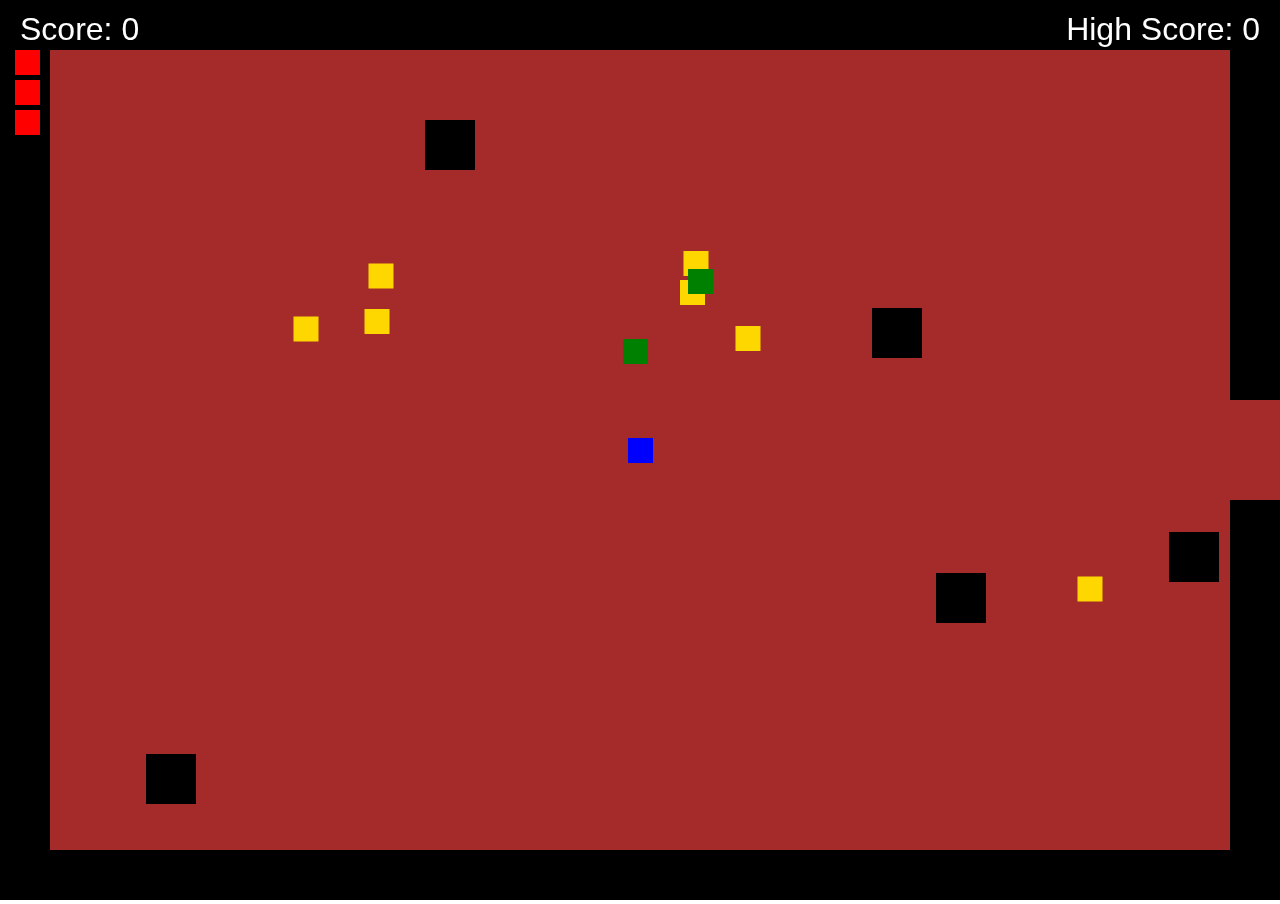
<file: the-legend-of/index.html>
<!DOCTYPE html>
<html lang="en">
<head>
    <meta charset="UTF-8">
    <meta name="viewport" content="width=device-width, initial-scale=1.0">
    <title>Document</title>
    <link rel="stylesheet" href="./style.css">
</head>
<body>
    <canvas id="canvas"><p>Your browser doesn't support HTML5!</p></canvas>

    <script src="./script.js"></script>
</body>
</html>
</file>
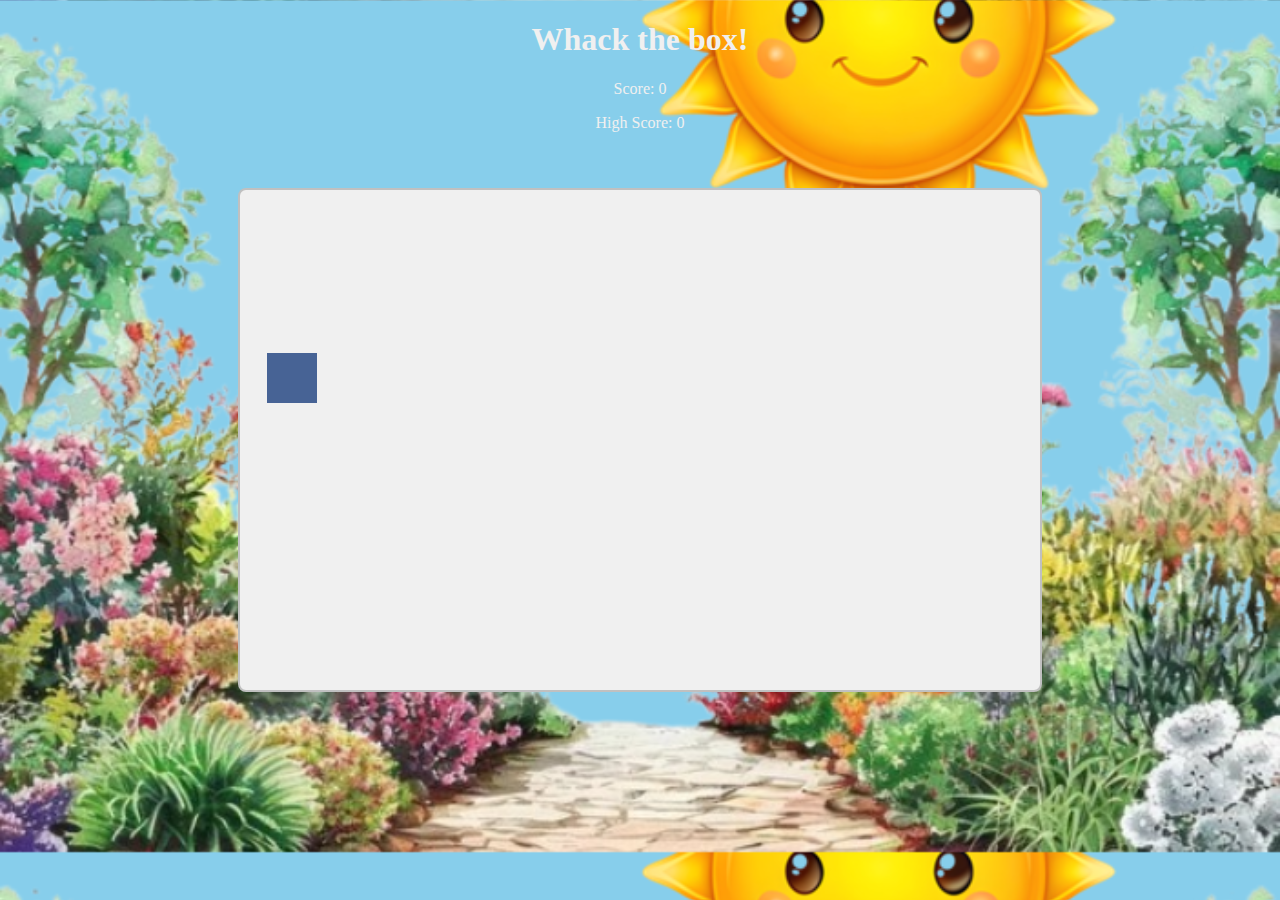
<file: whacka-mole/index.html>
<!DOCTYPE html>
<html lang="en">

<head>
    <meta charset="UTF-8">
    <meta name="viewport" content="width=device-width, initial-scale=1.0">
    <title>Whack-A-Mole</title>
    <link rel="stylesheet" href="./style.css" />
</head>

<body>
    <h1>Whack the box!</h1>
    <p>Score: <span id="score">0</span></p>
    <p>High Score: <span id="hiscore">0</span></p>

    <canvas id="whackCanvas" height="500" width="800"></canvas>

    <script src="./script.js"></script>
</body>

</html>
</file>
<file: bullet-game-new/style.css>
html,
body,
canvas {
    margin: 0;
    padding: 0;
    border: 0;
    user-select: none;
}

html,
body {
    width: 100%;
    height: 100%;
    overflow: hidden;
}

canvas {
    position: absolute;
    top: 0;
    left: 0;
    width: 100%;
    height: 100%;
    aspect-ratio: 18 / 9;
    display: block;
}

#bgCanvas {
    z-index: 0;
}

#canvas {
    z-index: 1;
}

#info {
    position: absolute;
    top: 0;
    left: 0;
    width: 100vw;
    height: 100vh;
    background-color: rgba(0, 0, 0, 0.4);
    color: #808080;
    z-index: 2;
    font-family: monospace;
}

#info .container {
    height: 80vh;
    width: 60vw;
    margin: 10vh 20vw;
    background-color: #181818;
    border: 2px solid #404040;
    text-align: center;
    display: flex;
    flex-direction: column;
    align-items: center;
}

#info .container h1 {
    font-size: 3rem;
}
#info .container h4 {
    font-size: 1rem;
}
#info .container p {
    font-size: 1.5rem;
    max-width: 60%;
}
#info .container a, #info .container a:visited {
    color: #808080;
    text-decoration: underline;
}
#info .close {
    position: absolute;
    top: 12vh;
    left: 76vw;
    background-color: transparent;
    border: none;
    color: #808080;
    font: bold 40px monospace;
}
#info .footer {
    margin-top: auto;
}
</file>
<file: bullet-game/style.css>
html,
body,
canvas {
    margin: 0;
    padding: 0;
    border: 0;
    user-select: none;
}

html,
body {
    width: 100%;
    height: 100%;
    overflow: hidden;
}

canvas {
    position: absolute;
    top: 0;
    left: 0;
    width: 100%;
    height: 100%;
    aspect-ratio: 18 / 9;
    display: block;
}

#bgCanvas {
    z-index: 0;
}

#canvas {
    z-index: 1;
}

#info {
    position: absolute;
    top: 0;
    left: 0;
    width: 100vw;
    height: 100vh;
    background-color: rgba(0, 0, 0, 0.4);
    color: #808080;
    z-index: 2;
    font-family: monospace;
}

#info .container {
    height: 80vh;
    width: 60vw;
    margin: 10vh 20vw;
    background-color: #181818;
    border: 2px solid #404040;
    text-align: center;
    display: flex;
    flex-direction: column;
    align-items: center;
}

#info .container h1 {
    font-size: 3rem;
}
#info .container h4 {
    font-size: 1rem;
}
#info .container p {
    font-size: 1.5rem;
    max-width: 60%;
}
#info .container a, #info .container a:visited {
    color: #808080;
    text-decoration: underline;
}
#info .close {
    position: absolute;
    top: 12vh;
    left: 76vw;
    background-color: transparent;
    border: none;
    color: #808080;
    font: bold 40px monospace;
}
#info .footer {
    margin-top: auto;
}
</file>
<file: calculator/style.css>
body {
    font-family: Arial, Helvetica, sans-serif;
    text-align: center;
    margin-top: 50px;
    background-color: black;
}

#display {
    width: 300px;
    height: 40px;
    background-color: #c0c0c0;
    font-size: 20px;
    text-align: right;
    margin-bottom: 10px;
    padding: 5px;
}

table {
    margin: auto;
    border-collapse: collapse;
}

td {
    padding: 10px;
}

button {
    width: 60px;
    height: 40px;
    font-size: 18px;
    cursor: pointer;
    background-color: #c0c0c0;
    border-radius: 5px;
    transition: background-color 0.2 ease;
}

td:last-child button {
    background-color: #606060;
}

tr:first-child button {
    background-color: orange;
}
</file>
<file: galaga/style.css>
body {
    margin: 0;
    background: black;
    display: flex;
    justify-content: center;
    align-items: center;
    height: 100vh;
}

canvas {
    border: 2px solid white;
}
</file>
<file: im-artistic/style.css>
h1 {
    background-color: blue;
    color: white;
    padding: 4px;
    border: 4px ridge #808080;
    text-align: left;
    margin: 0;
    width: 100%;
}

html {
    background-color: #00665e;
}

body {
    text-align: right;
    font-family: monospace;
    background-color: #c0c0c0;
    margin: 20px 20% 0 20%;
    border: 4px ridge #808080;
    display: flex;
    flex-direction: column;
    align-items: flex-start;
}

canvas {
    margin: 20px;
    border: 4px ridge #808080;
    border-radius: 4px;
    cursor: crosshair;
}

.mid-container {
    display: flex;
    flex-direction: row;
    justify-content: center;
}

button {
    border: 2px ridge #808080;
    background-color: #c0c0c0;
}

.color, .tool {
    height: 40px;
    width: 40px;
}

.top, .bottom {
    padding: 8px;
}
</file>
<file: pong/style.css>
body {
    background-color: black;
    color: white;
    text-align: center;
    font-family: Arial, Helvetica, sans-serif;
}

canvas {
    display: block;
    margin: 20px auto;
    background: #111;
    border: 2px solid #AAAAAA;
}
</file>
<file: rock-pepr-scisors/style.css>
* {
    padding: 0;
    margin: 0;
    box-sizing: border-box;
    background: royalblue;
    color: white;
}

body {
    font-family: Arial, Helvetica, sans-serif;
}

.game {
    display: flex;
    flex-direction: column;
    height: 100vh;
    width: 100vw;
    justify-content: center;
    align-items: center;
}

.title {
    position: absolute;
    top: 0;
    font-size: 4rem;
}

.score {
    display: flex;
    width: 32vw;
    justify-content: space-evenly;
    position: absolute;
    top: 90px;
}

.score-title {
    display: flex;
    width: 30vw;
    justify-content: space-evenly;
    position: absolute;
    top: 70px;
}

.score-counter {
    text-align: center;
    font-size: 1.5rem;
    margin-top: 1rem;
}

.options {
    display: flex;
    width: 50vw;
    justify-content: space-evenly;
    margin-top: 2rem;
}

.move {
    font-size: 2rem;
    font-weight: bold;
}

.rock,
.paper,
.scissors {
    padding: 0.8rem;
    width: 100px;
    border: none;
    outline: none;
    border-radius: 10px;
    background-color: green;
    cursor: pointer;
}

.rock:active,
.paper:active,
.scissors:active {
    background-color: darkgreen;
}

.reload {
    display: none;
    margin-top: 2rem;
    padding: 1rem;
    background: green;
    outline: none;
    border: none;
    border-radius: 10px;
}

.result {
    margin-top: 20px;
    font-size: 1.2rem;
}
</file>
<file: runnin-in-the-20s/style.css>
html,
body,
canvas {
    margin: 0;
    padding: 0;
    border: 0;
    user-select: none;
}

html, body {
    width: 100%;
    height: 100%;
    overflow: hidden;
}
</file>
<file: smth-i-like/style.css>
body {
    background-image: url("./images/refuge.png");
    /* background-size: cover; */
    background-repeat: repeat;
    color: white;
    font-family: Arial, Helvetica, sans-serif;
    backdrop-filter: blur(6px);
    margin: 0;
    padding: 8px;
}

h1, p {
    text-align: center;
}

img {
    border-radius: 8px;
}
</file>
<file: snek/style.css>
body {
    font-family: monospace;
    text-align: center;
    color: #242;
    background-color: #2a2;
}

canvas {
    background-color: #2a2;
    display: block;
    margin: 40px auto;
    border: 2px solid #242;
}

.restart {
    background-color: #2a2;
    color: #242;
    border: 2px solid #242;
    font: 20px monospace;
    margin: auto;
}
</file>
<file: the-legend-of/style.css>
html,
body,
canvas {
    margin: 0;
    padding: 0;
    border: 0;
    user-select: none;
}

html,
body {
    width: 100%;
    height: 100%;
    overflow: hidden;
}
</file>
<file: whacka-mole/style.css>
body {
    text-align: center;
    font-family: cursive;
    background-color: skyblue;
    color: #f0f0f0;
    background-size: cover;
    background-image: url("./assets/touchgrass.png");
}

canvas {
    background-color: #f0f0f0;
    border: 2px solid rgba(0, 0, 0, 0.2);
    border-radius: 8px;
    margin-top: 40px;
}
</file>
